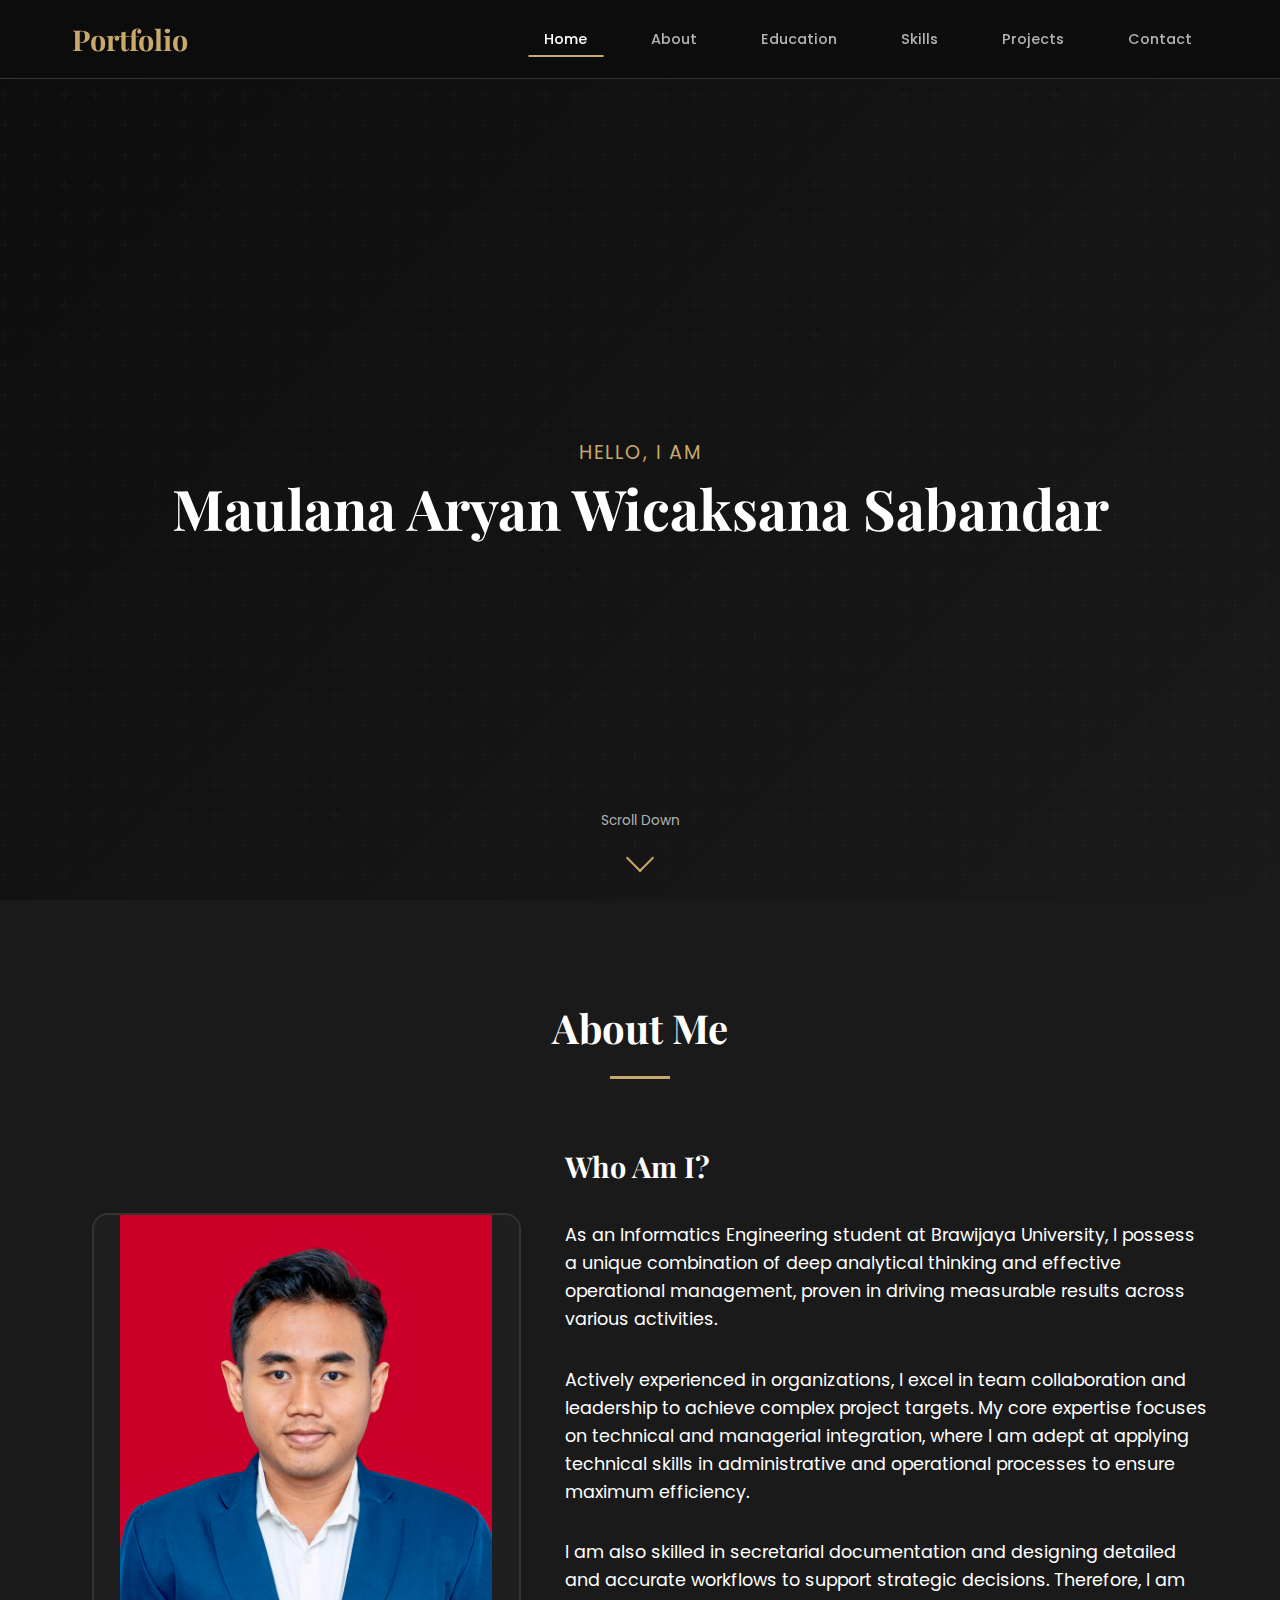
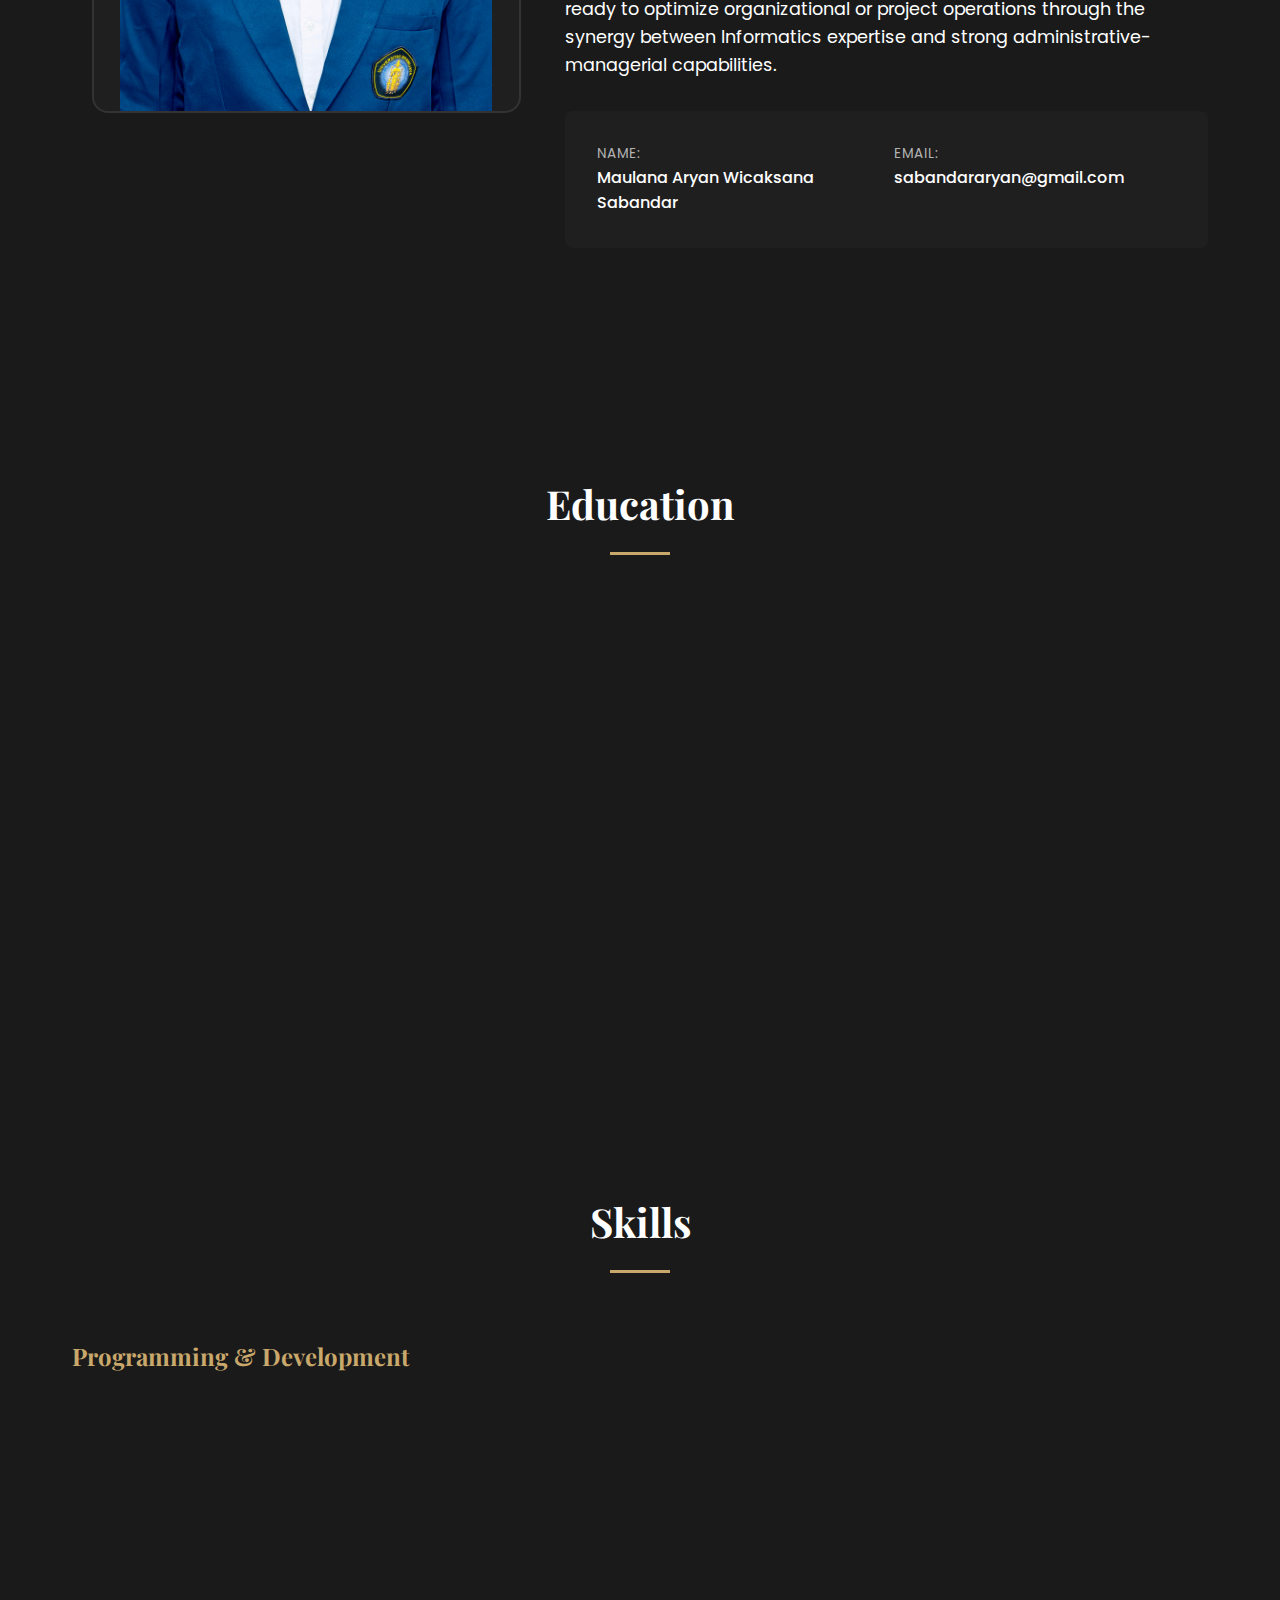
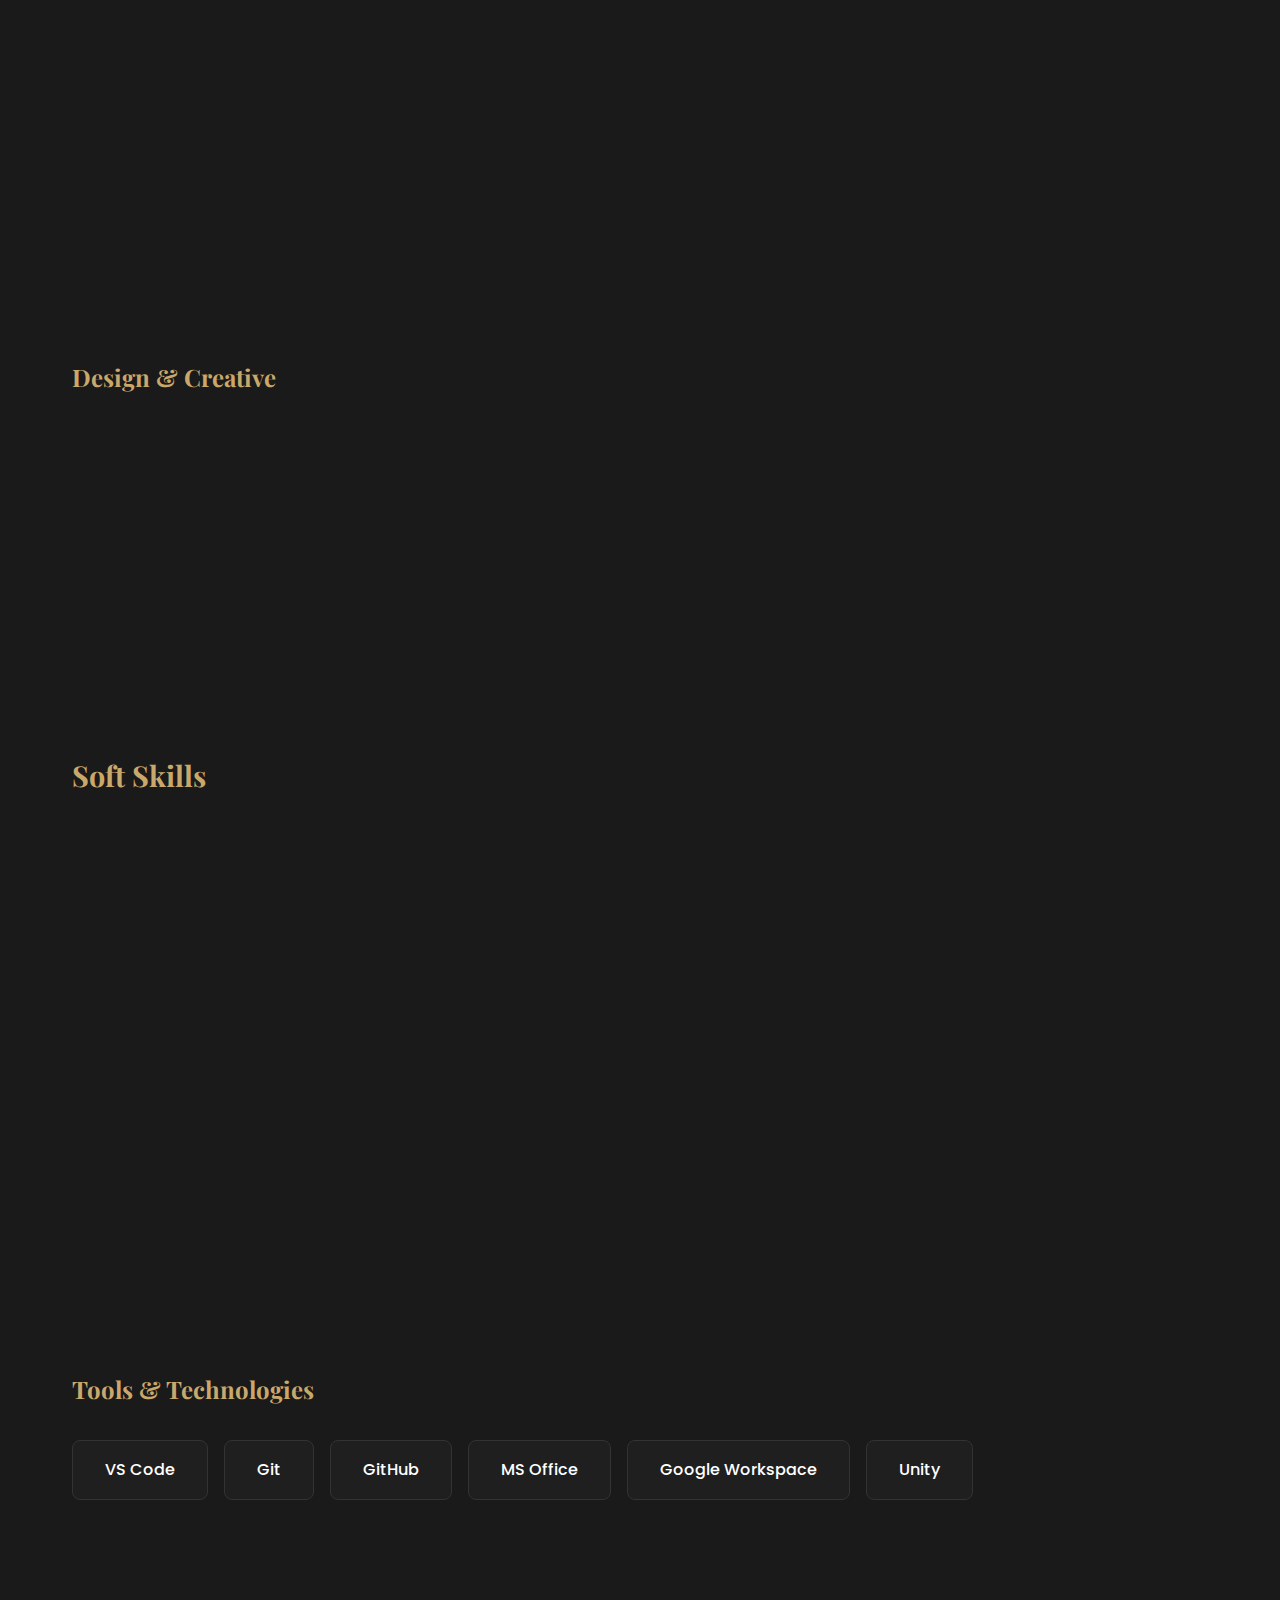
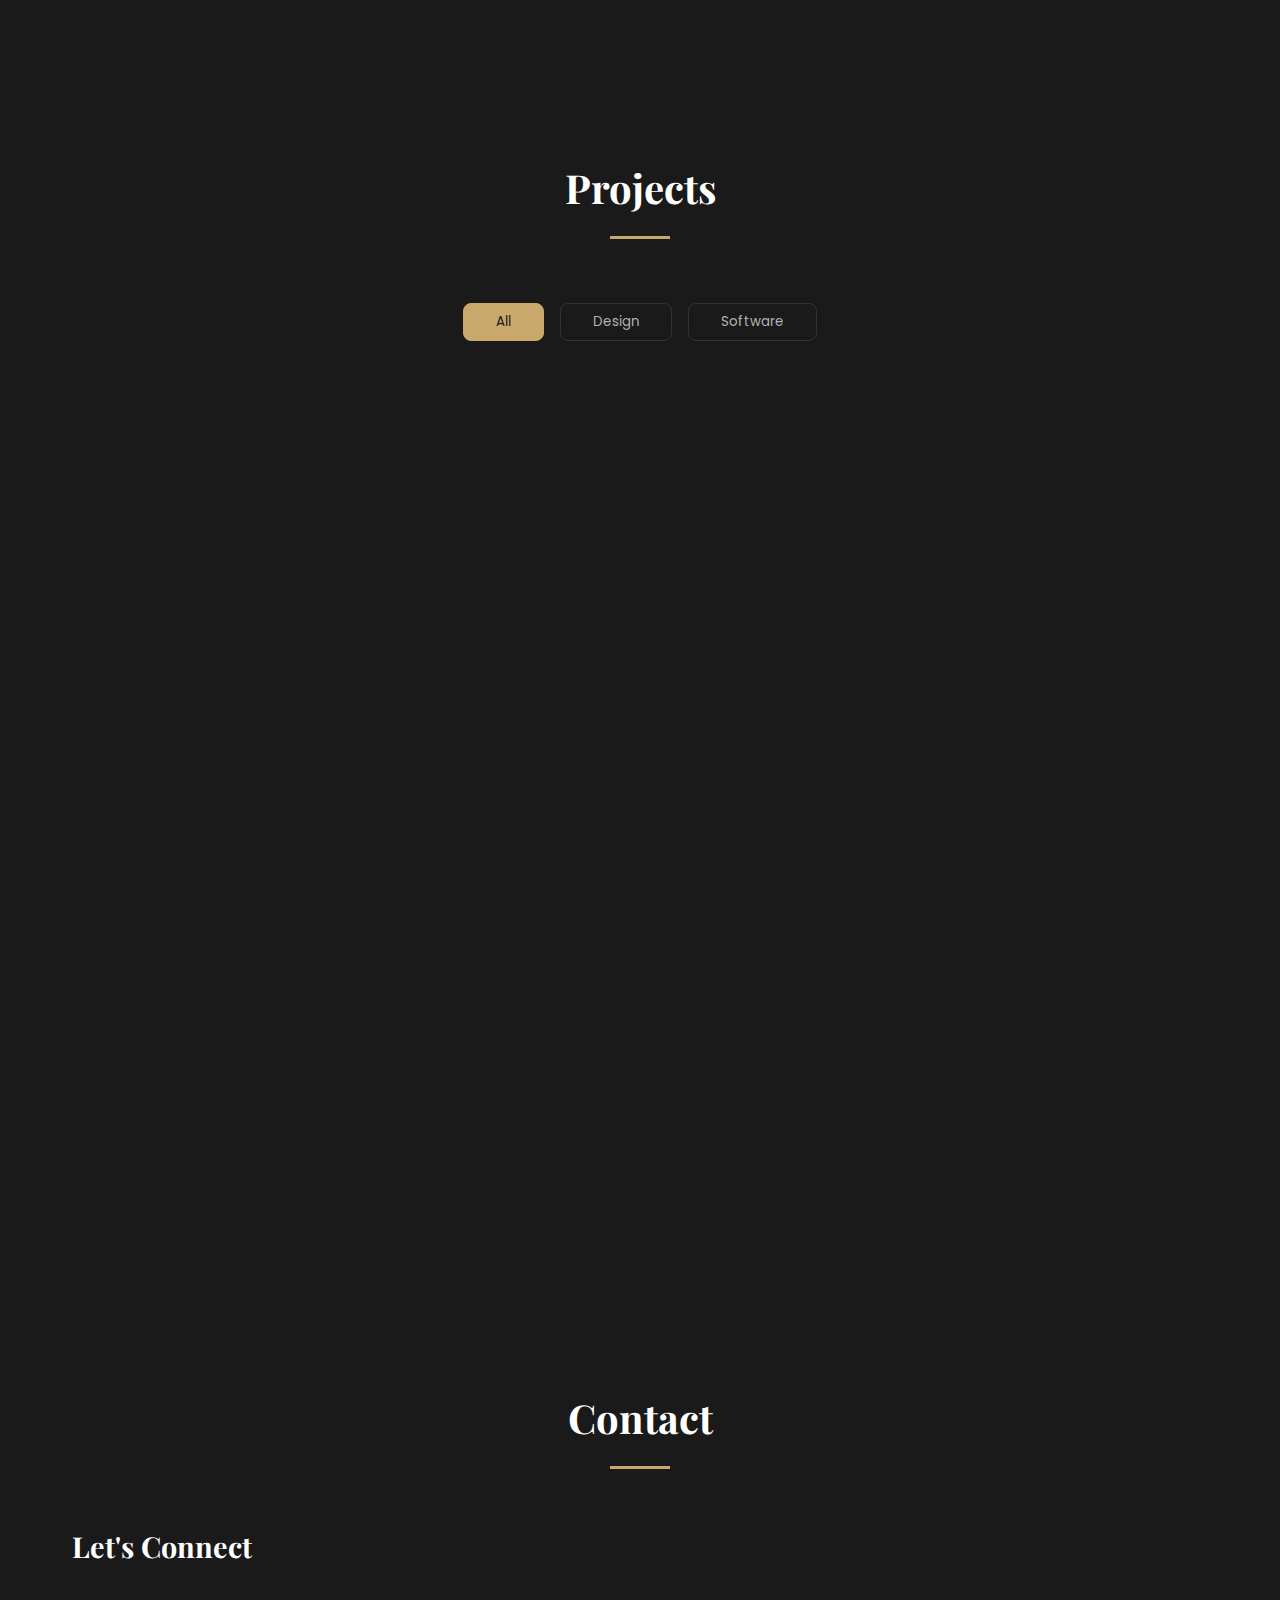
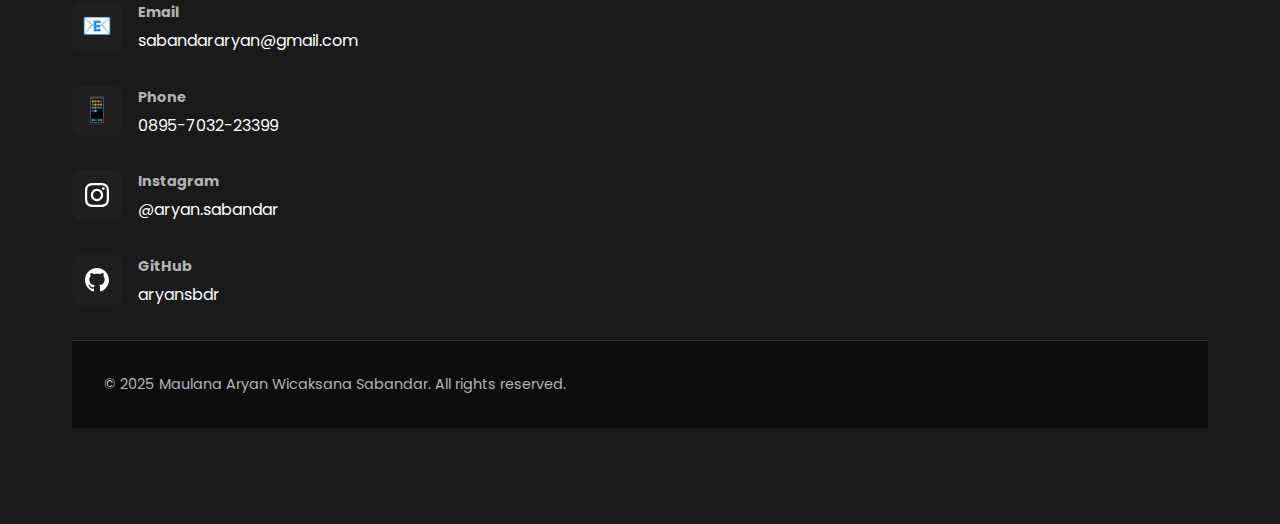
<file: index.html>
<!DOCTYPE html>
<html lang="en">
<head>
    <meta charset="UTF-8">
    <meta name="viewport" content="width=device-width, initial-scale=1.0">
    <title>Maulana Aryan Wicaksana Sabandar - Portfolio</title>
    <link rel="stylesheet" href="css/style.css">
    <link href="https://fonts.googleapis.com/css2?family=Playfair+Display:wght@400;600;700&family=Poppins:wght@300;400;500;600&display=swap" rel="stylesheet">
</head>
<body>
    <!-- Navigation -->
    <nav class="navbar">
        <div class="nav-container">
            <a href="#home" class="logo">Portfolio</a>
            <button class="nav-toggle" aria-label="toggle navigation">
                <span class="hamburger"></span>
            </button>
            <ul class="nav-menu">
                <li class="nav-item"><a href="#home" class="nav-link active">Home</a></li>
                <li class="nav-item"><a href="#about" class="nav-link">About</a></li>
                <li class="nav-item"><a href="#education" class="nav-link">Education</a></li>
                <li class="nav-item"><a href="#skills" class="nav-link">Skills</a></li>
                <li class="nav-item"><a href="#projects" class="nav-link">Projects</a></li>
                <li class="nav-item"><a href="#contact" class="nav-link">Contact</a></li>
            </ul>
        </div>
    </nav>

    <!-- Home Section -->
    <section id="home" class="hero">
        <div class="hero-content hero-centered">
            <div class="hero-text center-text">
                <p class="greeting">Hello, I am</p>
                <h1 class="name">Maulana Aryan Wicaksana Sabandar</h1>
            </div>
        </div>
        <div class="scroll-indicator">
            <span>Scroll Down</span>
            <div class="scroll-arrow"></div>
        </div>
    </section>

    <!-- About Section -->
    <section id="about" class="about-section">
        <div class="container">
            <h2 class="section-title">About Me</h2>
            <div class="about-content">
                <div class="about-image">
                    <div class="image-frame">
                        <img src="img/profile.jpg" alt="Maulana Aryan Wicaksana Sabandar" class="profile-photo">
                    </div>
                </div>
                <div class="about-text">
                    <h3>Who Am I?</h3>
                    <p class="intro">As an Informatics Engineering student at Brawijaya University, I possess a unique combination of deep analytical thinking and effective operational management, proven in driving measurable results across various activities. </p>
                    
                    <p class="intro">Actively experienced in organizations, I excel in team collaboration and leadership to achieve complex project targets. My core expertise focuses on technical and managerial integration, where I am adept at applying technical skills in administrative and operational processes to ensure maximum efficiency.</p>
                    
                    <p class="intro">I am also skilled in secretarial documentation and designing detailed and accurate workflows to support strategic decisions. Therefore, I am ready to optimize organizational or project operations through the synergy between Informatics expertise and strong administrative-managerial capabilities.</p>

                    <div class="personal-info">
                        <div class="info-item">
                            <span class="label">Name:</span>
                            <span class="value">Maulana Aryan Wicaksana Sabandar</span>
                        </div>
                        
                        <div class="info-item">
                            <span class="label">Email:</span>
                            <span class="value">sabandararyan@gmail.com</span>

                    </div>
                </div>
            </div>
        </div>
    </section>

    <!-- Education Section -->
    <section id="education" class="education-section">
        <div class="container">
            <h2 class="section-title">Education</h2>
            
            <div class="education-grid">
                <div class="education-card">
                    <div class="education-content">
                        <span class="education-year">2023 - Now</span>
                        <h3>Universitas Brawijaya</h3>
                        <h4>Teknik Informatika</h4>
                        
                    </div>
                </div>

                <div class="education-card">
                    <div class="education-content">
                        <span class="education-year">2020 - 2023</span>
                        <h3>SMAN 5 Semarang</h3>
                        <h4>MIPA</h4>
                        
                    </div>
                </div>
                 <div class="education-card">
                    <div class="education-content">
                        <span class="education-year">2017 - 2020</span>
                        <h3>MTsN Manokwari</h3>
                        <h4>MIPA</h4>
                        
                    </div>
                </div>
                 <div class="education-card">
                    <div class="education-content">
                        <span class="education-year">2011 - 2017</span>
                        <h3>SD Inpres 25 Prafi</h3>
                        
                    </div>
                </div>
            </div>
        </div>
    </section>

    <!-- Skills Section -->
    <section id="skills" class="skills-section">
        <div class="container">
            <h2 class="section-title">Skills</h2>
            
            <div class="skills-category">
                <h3>Programming & Development</h3>
                <div class="skills-grid">
                    <div class="skill-card">
                        <div class="skill-icon">💻</div>
                        <h4>HTML5</h4>
                        <div class="skill-bar">
                            <div class="skill-progress" style="width: 70%;"></div>
                        </div>
                        <span class="skill-level">Intermediate</span>
                    </div>
                    <div class="skill-card">
                        <div class="skill-icon">🎨</div>
                        <h4>CSS3</h4>
                        <div class="skill-bar">
                            <div class="skill-progress" style="width: 70%;"></div>
                        </div>
                        <span class="skill-level">Intermediate</span>
                    </div>
                    <div class="skill-card">
                        <div class="skill-icon">⚡</div>
                        <h4>JavaScript</h4>
                        <div class="skill-bar">
                            <div class="skill-progress" style="width: 70%;"></div>
                        </div>
                        <span class="skill-level">Intermediate</span>
                    </div>
                    <div class="skill-card">
                        <div class="skill-icon">🐍</div>
                        <h4>Python</h4>
                        <div class="skill-bar">
                            <div class="skill-progress" style="width: 70%;"></div>
                        </div>
                        <span class="skill-level">Intermediate</span>
                    </div>
                    <div class="skill-card">
                        <div class="skill-icon">📱</div>
                        <h4>Kotlin</h4>
                        <div class="skill-bar">
                            <div class="skill-progress" style="width: 70%;"></div>
                        </div>
                        <span class="skill-level">Intermediate</span>
                    </div>
                    <div class="skill-card">
                        <div class="skill-icon">☕</div>
                        <h4>Java</h4>
                        <div class="skill-bar">
                            <div class="skill-progress" style="width: 70%;"></div>
                        </div>
                        <span class="skill-level">Intermediate</span>
                    </div>
                </div>
            </div>

            <div class="skills-category">
                <h3>Design & Creative</h3>
                <div class="skills-grid">
                    <div class="skill-card">
                        <div class="skill-icon">🎬</div>
                        <h4>Figma</h4>
                        <div class="skill-bar">
                            <div class="skill-progress" style="width: 70%;"></div>
                        </div>
                        <span class="skill-level">Intermediate</span>
                    </div>
                    <div class="skill-card">
                        <div class="skill-icon">📐</div>
                        <h4>Canva</h4>
                        <div class="skill-bar">
                            <div class="skill-progress" style="width: 70%;"></div>
                        </div>
                        <span class="skill-level">Intermediate</span>
                    </div>
                </div>
            </div>

            <!-- Soft Skills -->
            <div class="soft-skills-wrapper">
                <h3 class="subsection-title">Soft Skills</h3>
                <div class="soft-skills-grid">
                    <div class="soft-skill-card">
                        <div class="soft-skill-icon">🗣️</div>
                        <h4>Communication</h4>
                        <p>Effective verbal and written communication</p>
                    </div>
                    <div class="soft-skill-card">
                        <div class="soft-skill-icon">👥</div>
                        <h4>Teamwork</h4>
                        <p>Collaborative approach to achieving goals</p>
                    </div>
                    <div class="soft-skill-card">
                        <div class="soft-skill-icon">🧩</div>
                        <h4>Problem Solving</h4>
                        <p>Analytical thinking and creative solutions</p>
                    </div>
                    <div class="soft-skill-card">
                        <div class="soft-skill-icon">⏰</div>
                        <h4>Time Management</h4>
                        <p>Efficient prioritization and deadlines</p>
                    </div>
                    <div class="soft-skill-card">
                        <div class="soft-skill-icon">🔄</div>
                        <h4>Adaptability</h4>
                        <p>Quick adjustment to new situations</p>
                    </div>
                    <div class="soft-skill-card">
                        <div class="soft-skill-icon">🎯</div>
                        <h4>Leadership</h4>
                        <p>Guiding teams and taking initiative</p>
                    </div>
                </div>
            </div>

            <!-- Tools -->
            <div class="skills-category tools-category">
                <h3>Tools & Technologies</h3>
                <div class="tools-grid">
                    <div class="tool-item"><span>VS Code</span></div>
                    <div class="tool-item"><span>Git</span></div>
                    <div class="tool-item"><span>GitHub</span></div>
                    <div class="tool-item"><span>MS Office</span></div>
                    <div class="tool-item"><span>Google Workspace</span></div>
                    <div class="tool-item"><span>Unity</span></div>
                </div>
            </div>
        </div>
    </section>

    <!-- Projects Section -->
    <section id="projects" class="projects-section">
        <div class="container">
            <h2 class="section-title">Projects</h2>
            
            <!-- Filter Buttons -->
            <div class="filter-buttons">
                <button class="filter-btn active" data-filter="all">All</button>
                <button class="filter-btn" data-filter="design">Design</button>
                <button class="filter-btn" data-filter="software">Software</button>
            </div>
            
            <div class="project-grid">
                <a href="projects/ifs.html" class="project-card" data-category="design">
                    <div class="project-content">
                        <span class="project-category">Design UI/UX</span>
                        <h3>IFS (Indonesia Fresh Supply)</h3>
                        <p>Marketplace untuk bahan baku mentah makanan</p>
                    </div>
                </a>
                <a href="projects/literasa.html" class="project-card" data-category="design">
                    <div class="project-content">
                        <span class="project-category">Design UI/UX</span>
                        <h3>Literasa</h3>
                        <p>Web untuk mengatur administrasi dan informasi perpus FILKOM UB</p>
                    </div>
                </a>
                <a href="projects/filkom-care.html" class="project-card" data-category="software">
                    <div class="project-content">
                        <span class="project-category">Software</span>
                        <h3>FILKOM Care</h3>
                        <p>Aplikasi untuk pengaduan fasilitas FILKOM UB</p>
                    </div>
                </a>
                <a href="projects/filkom-play.html" class="project-card" data-category="software">
                    <div class="project-content">
                        <span class="project-category">Software</span>
                        <h3>FILKOM Play</h3>
                        <p>Web untuk informasi dan administrasi Game Corner FILKOM UB</p>
                    </div>
                </a>
                <a href="projects/disky-way.html" class="project-card" data-category="software">
                    <div class="project-content">
                        <span class="project-category">Software (Game)</span>
                        <h3>Disky Way</h3>
                        <p>Game Rhythm</p>
                    </div>
                </a>
                <a href="projects/si-toga.html" class="project-card" data-category="design">
                    <div class="project-content">
                        <span class="project-category">Design</span>
                        <h3>Katalog SI TOGA</h3>
                        <p>Katalog untuk produk Desa Kotes Kabupaten Blitar SI TOGA</p>
                    </div>
                </a>
            </div>
        </div>
    </section>

    <!-- Contact Section -->
    <section id="contact" class="contact-section">
        <div class="container">
            <h2 class="section-title">Contact</h2>
            
            <div class="contact-wrapper">
                <!-- Contact Info -->
                <div class="contact-info">
                    <h3>Let's Connect</h3>
                    
                    <div class="contact-details">
                        <div class="contact-item">
                            <div class="contact-icon">📧</div>
                            <div class="contact-text">
                                <h4>Email</h4>
                                <span>sabandararyan@gmail.com</span>
                            </div>
                        </div>
                        <div class="contact-item">
                            <div class="contact-icon">📱</div>
                            <div class="contact-text">
                                <h4>Phone</h4>
                                <span>0895-7032-23399</span>
                            </div>
                        </div>
                        <div class="contact-item">
                            <div class="contact-icon">
                                <svg xmlns="http://www.w3.org/2000/svg" width="24" height="24" viewBox="0 0 24 24" fill="currentColor"><path d="M12 2.163c3.204 0 3.584.012 4.85.07 3.252.148 4.771 1.691 4.919 4.919.058 1.265.069 1.645.069 4.849 0 3.205-.012 3.584-.069 4.849-.149 3.225-1.664 4.771-4.919 4.919-1.266.058-1.644.07-4.85.07-3.204 0-3.584-.012-4.849-.07-3.26-.149-4.771-1.699-4.919-4.92-.058-1.265-.07-1.644-.07-4.849 0-3.204.013-3.583.07-4.849.149-3.227 1.664-4.771 4.919-4.919 1.266-.057 1.645-.069 4.849-.069zm0-2.163c-3.259 0-3.667.014-4.947.072-4.358.2-6.78 2.618-6.98 6.98-.059 1.281-.073 1.689-.073 4.948 0 3.259.014 3.668.072 4.948.2 4.358 2.618 6.78 6.98 6.98 1.281.058 1.689.072 4.948.072 3.259 0 3.668-.014 4.948-.072 4.354-.2 6.782-2.618 6.979-6.98.059-1.28.073-1.689.073-4.948 0-3.259-.014-3.667-.072-4.947-.196-4.354-2.617-6.78-6.979-6.98-1.281-.059-1.69-.073-4.949-.073zm0 5.838c-3.403 0-6.162 2.759-6.162 6.162s2.759 6.163 6.162 6.163 6.162-2.759 6.162-6.163c0-3.403-2.759-6.162-6.162-6.162zm0 10.162c-2.209 0-4-1.79-4-4 0-2.209 1.791-4 4-4s4 1.791 4 4c0 2.21-1.791 4-4 4zm6.406-11.845c-.796 0-1.441.645-1.441 1.44s.645 1.44 1.441 1.44c.795 0 1.439-.645 1.439-1.44s-.644-1.44-1.439-1.44z"/></svg>
                            </div>
                            <div class="contact-text">
                                <h4>Instagram</h4>
                                <span>@aryan.sabandar</span>
                            </div>
                        </div>
                        <div class="contact-item">
                            <div class="contact-icon">
                                <svg xmlns="http://www.w3.org/2000/svg" width="24" height="24" viewBox="0 0 24 24" fill="currentColor"><path d="M12 0c-6.626 0-12 5.373-12 12 0 5.302 3.438 9.8 8.207 11.387.599.111.793-.261.793-.577v-2.234c-3.338.726-4.033-1.416-4.033-1.416-.546-1.387-1.333-1.756-1.333-1.756-1.089-.745.083-.729.083-.729 1.205.084 1.839 1.237 1.839 1.237 1.07 1.834 2.807 1.304 3.492.997.107-.775.418-1.305.762-1.604-2.665-.305-5.467-1.334-5.467-5.931 0-1.311.469-2.381 1.236-3.221-.124-.303-.535-1.524.117-3.176 0 0 1.008-.322 3.301 1.23.957-.266 1.983-.399 3.003-.404 1.02.005 2.047.138 3.006.404 2.291-1.552 3.297-1.23 3.297-1.23.653 1.653.242 2.874.118 3.176.77.84 1.235 1.911 1.235 3.221 0 4.609-2.807 5.624-5.479 5.921.43.372.823 1.102.823 2.222v3.293c0 .319.192.694.801.576 4.765-1.589 8.199-6.086 8.199-11.386 0-6.627-5.373-12-12-12z"/></svg>
                            </div>
                            <div class="contact-text">
                                <h4>GitHub</h4>
                                <span>aryansbdr</span>
                            </div>
                        </div>
                        </div>
                    </div>

                
                </div>

               

    <!-- Footer -->
    <footer class="footer">
        <div class="container">
            <div class="footer-content">
                <p>&copy; 2025 Maulana Aryan Wicaksana Sabandar. All rights reserved.</p>
        
            </div>
        </div>
    </footer>

    <script src="js/main.js"></script>
</body>
</html>
</file>
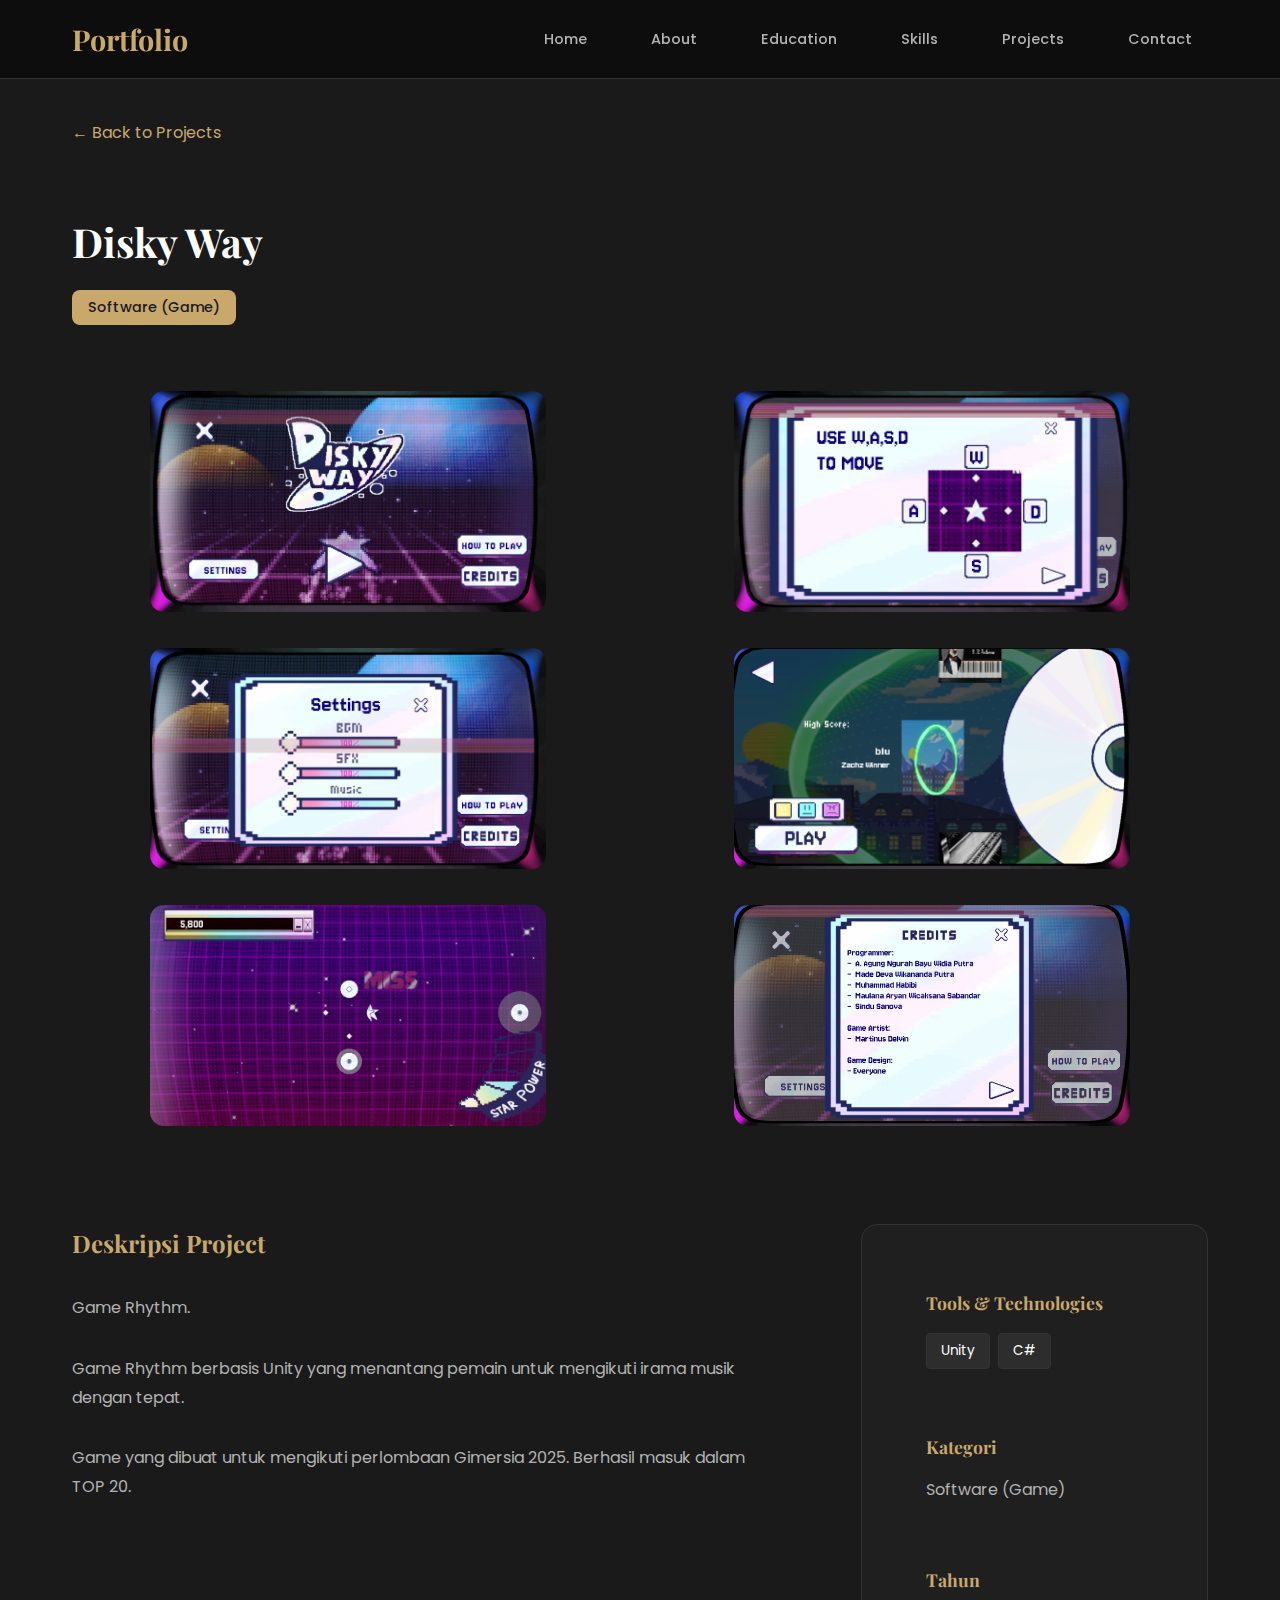
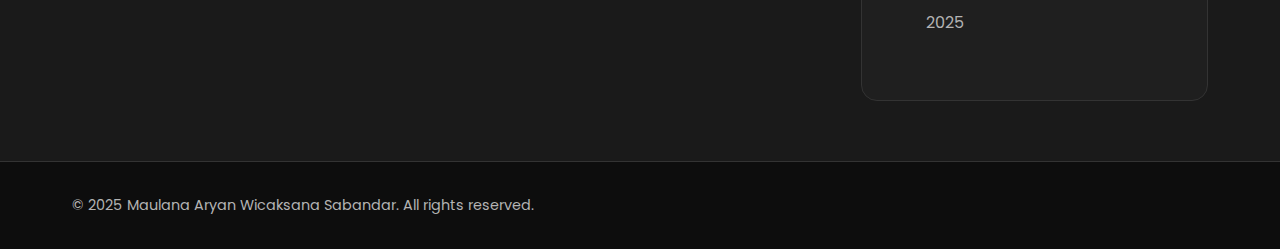
<file: projects/disky-way.html>
<!DOCTYPE html>
<html lang="en">
<head>
    <meta charset="UTF-8">
    <meta name="viewport" content="width=device-width, initial-scale=1.0">
    <title>Disky Way - Project Detail</title>
    <link rel="stylesheet" href="../css/style.css">
    <link rel="stylesheet" href="../css/project-detail.css">
    <link href="https://fonts.googleapis.com/css2?family=Playfair+Display:wght@400;600;700&family=Poppins:wght@300;400;500;600&display=swap" rel="stylesheet">
</head>
<body>
    <!-- Navigation -->
    <nav class="navbar">
        <div class="nav-container">
            <a href="../index.html" class="logo">Portfolio</a>
            <ul class="nav-menu">
                <li class="nav-item"><a href="../index.html" class="nav-link">Home</a></li>
                <li class="nav-item"><a href="../index.html#about" class="nav-link">About</a></li>
                <li class="nav-item"><a href="../index.html#education" class="nav-link">Education</a></li>
                <li class="nav-item"><a href="../index.html#skills" class="nav-link">Skills</a></li>
                <li class="nav-item"><a href="../index.html#projects" class="nav-link">Projects</a></li>
                <li class="nav-item"><a href="../index.html#contact" class="nav-link">Contact</a></li>
            </ul>
        </div>
    </nav>

    <!-- Project Detail Section -->
    <section class="project-detail-section">
        <div class="container">
            <!-- Back Button -->
            <a href="../index.html#projects" class="back-btn">← Back to Projects</a>
            
            <!-- Project Header -->
            <div class="project-header">
                <h1 class="project-title">Disky Way</h1>
                <span class="project-category-badge">Software (Game)</span>
            </div>

            <!-- Project Gallery -->
            <div class="project-gallery">
                <div class="gallery-thumbnails landscape-thumbs">
                    <img src="../img/projects/disky-way-1.png" alt="Disky Way Screenshot 1" class="thumbnail landscape-thumb">
                    <img src="../img/projects/disky-way-2.png" alt="Disky Way Screenshot 2" class="thumbnail landscape-thumb">
                    <img src="../img/projects/disky-way-3.png" alt="Disky Way Screenshot 3" class="thumbnail landscape-thumb">
                    <img src="../img/projects/disky-way-4.png" alt="Disky Way Screenshot 4" class="thumbnail landscape-thumb">
                    <img src="../img/projects/disky-way-5.png" alt="Disky Way Screenshot 5" class="thumbnail landscape-thumb">
                    <img src="../img/projects/disky-way-6.png" alt="Disky Way Screenshot 6" class="thumbnail landscape-thumb">
                </div>
            </div>

            <!-- Project Info -->
            <div class="project-info">
                <div class="project-description">
                    <h2>Deskripsi Project</h2>
                    <p>Game Rhythm.</p>
                    <p>Game Rhythm berbasis Unity yang menantang pemain untuk mengikuti irama musik dengan tepat.</p>
                    <p>Game yang dibuat untuk mengikuti perlombaan Gimersia 2025. Berhasil masuk dalam TOP 20.</p>
                </div>

                <div class="project-sidebar">
                    <div class="sidebar-section">
                        <h3>Tools & Technologies</h3>
                        <div class="tools-list">
                            <span class="tool-tag">Unity</span>
                            <span class="tool-tag">C#</span>
                            <!-- Tambahkan tools lainnya -->
                        </div>
                    </div>

                    <div class="sidebar-section">
                        <h3>Kategori</h3>
                        <p>Software (Game)</p>
                    </div>

                    <div class="sidebar-section">
                        <h3>Tahun</h3>
                        <p>2025</p>
                    </div>
                </div>
            </div>
        </div>
    </section>

    <!-- Footer -->
    <footer class="footer">
        <div class="container">
            <div class="footer-content">
                <p>&copy; 2025 Maulana Aryan Wicaksana Sabandar. All rights reserved.</p>
            </div>
        </div>
    </footer>
</body>
</html>
</file>
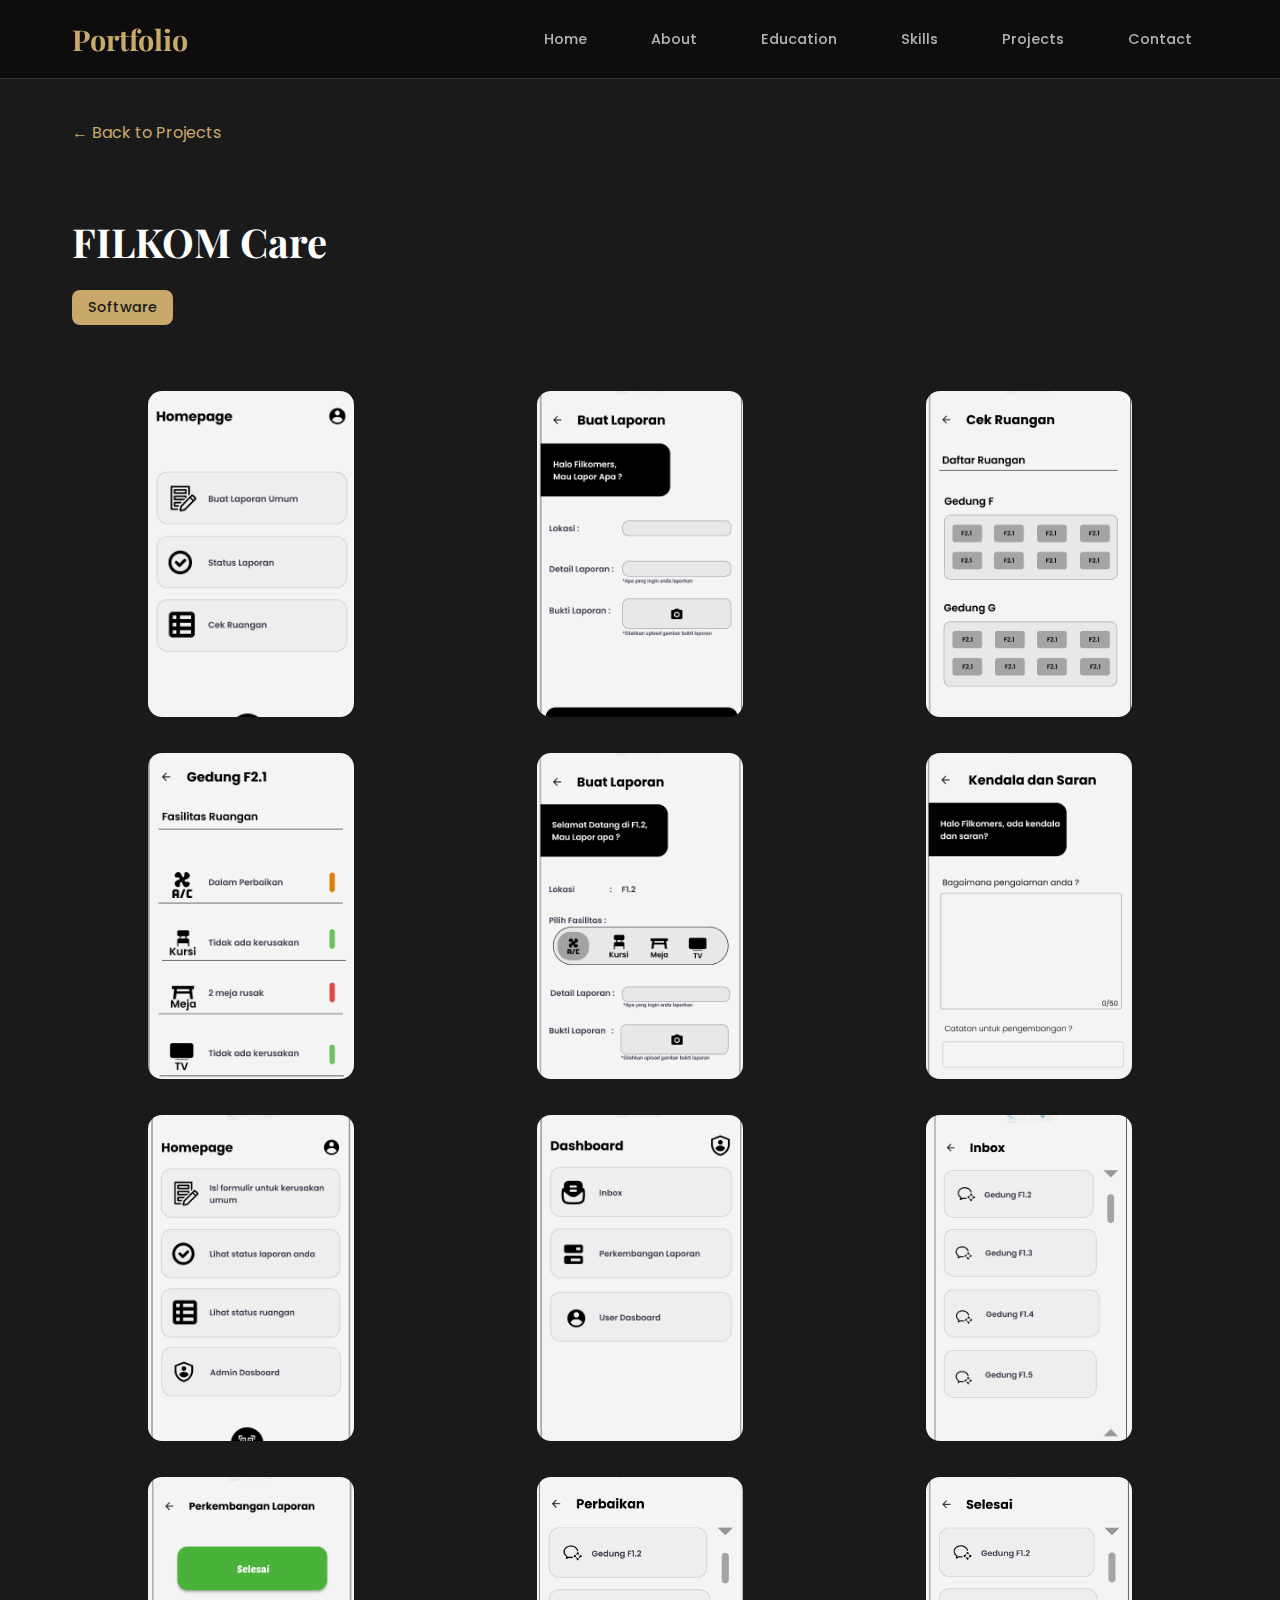
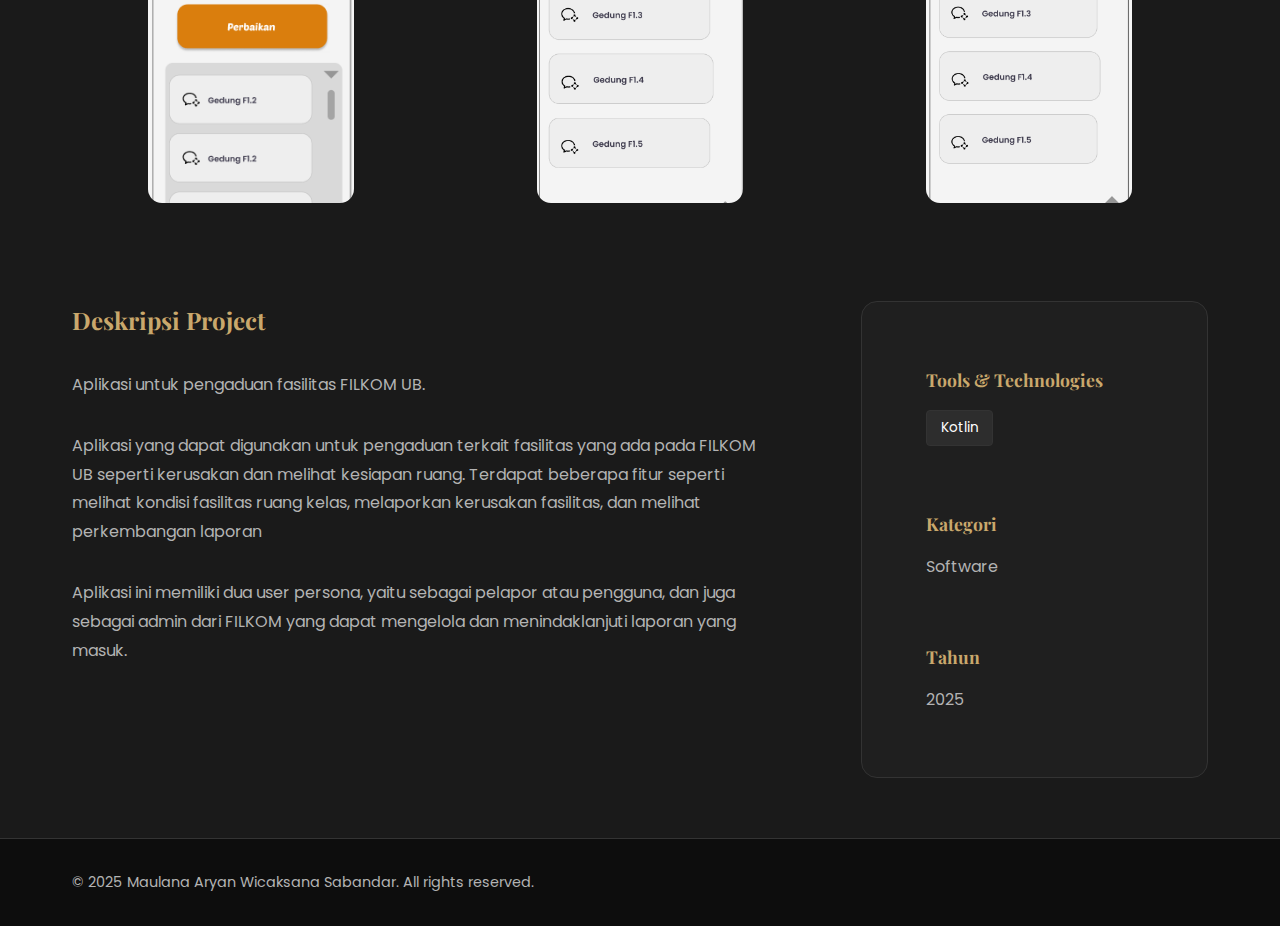
<file: projects/filkom-care.html>
<!DOCTYPE html>
<html lang="en">
<head>
    <meta charset="UTF-8">
    <meta name="viewport" content="width=device-width, initial-scale=1.0">
    <title>FILKOM Care - Project Detail</title>
    <link rel="stylesheet" href="../css/style.css">
    <link rel="stylesheet" href="../css/project-detail.css">
    <link href="https://fonts.googleapis.com/css2?family=Playfair+Display:wght@400;600;700&family=Poppins:wght@300;400;500;600&display=swap" rel="stylesheet">
</head>
<body>
    <!-- Navigation -->
    <nav class="navbar">
        <div class="nav-container">
            <a href="../index.html" class="logo">Portfolio</a>
            <ul class="nav-menu">
                <li class="nav-item"><a href="../index.html" class="nav-link">Home</a></li>
                <li class="nav-item"><a href="../index.html#about" class="nav-link">About</a></li>
                <li class="nav-item"><a href="../index.html#education" class="nav-link">Education</a></li>
                <li class="nav-item"><a href="../index.html#skills" class="nav-link">Skills</a></li>
                <li class="nav-item"><a href="../index.html#projects" class="nav-link">Projects</a></li>
                <li class="nav-item"><a href="../index.html#contact" class="nav-link">Contact</a></li>
            </ul>
        </div>
    </nav>

    <!-- Project Detail Section -->
    <section class="project-detail-section">
        <div class="container">
            <!-- Back Button -->
            <a href="../index.html#projects" class="back-btn">← Back to Projects</a>
            
            <!-- Project Header -->
            <div class="project-header">
                <h1 class="project-title">FILKOM Care</h1>
                <span class="project-category-badge">Software</span>
            </div>

            <!-- Project Gallery -->
            <div class="project-gallery">
                <div class="gallery-thumbnails">
                    <img src="../img/projects/filkom-care-1.png" alt="FILKOM Care Screenshot 1" class="thumbnail">
                    <img src="../img/projects/filkom-care-2.png" alt="FILKOM Care Screenshot 2" class="thumbnail">
                    <img src="../img/projects/filkom-care-3.png" alt="FILKOM Care Screenshot 3" class="thumbnail">
                    <img src="../img/projects/filkom-care-4.png" alt="FILKOM Care Screenshot 4" class="thumbnail">
                    <img src="../img/projects/filkom-care-5.png" alt="FILKOM Care Screenshot 5" class="thumbnail">
                    <img src="../img/projects/filkom-care-6.png" alt="FILKOM Care Screenshot 6" class="thumbnail">
                    <img src="../img/projects/filkom-care-7.png" alt="FILKOM Care Screenshot 7" class="thumbnail">
                    <img src="../img/projects/filkom-care-8.png" alt="FILKOM Care Screenshot 8" class="thumbnail">
                    <img src="../img/projects/filkom-care-9.png" alt="FILKOM Care Screenshot 9" class="thumbnail">
                    <img src="../img/projects/filkom-care-10.png" alt="FILKOM Care Screenshot 10" class="thumbnail">
                    <img src="../img/projects/filkom-care-11.png" alt="FILKOM Care Screenshot 11" class="thumbnail">
                    <img src="../img/projects/filkom-care-12.png" alt="FILKOM Care Screenshot 12" class="thumbnail">
                </div>
            </div>

            <!-- Project Info -->
            <div class="project-info">
                <div class="project-description">
                    <h2>Deskripsi Project</h2>
                    <p>Aplikasi untuk pengaduan fasilitas FILKOM UB.</p>
                    <p>Aplikasi yang dapat digunakan untuk pengaduan terkait fasilitas yang ada pada FILKOM UB seperti kerusakan dan melihat kesiapan ruang. Terdapat beberapa fitur seperti melihat kondisi fasilitas ruang kelas, melaporkan kerusakan fasilitas, dan melihat perkembangan laporan</p>
                    <p>Aplikasi ini memiliki dua user persona, yaitu sebagai pelapor atau pengguna, dan juga sebagai admin dari FILKOM yang dapat mengelola dan menindaklanjuti laporan yang masuk.</p>
                </div>

                <div class="project-sidebar">
                    <div class="sidebar-section">
                        <h3>Tools & Technologies</h3>
                        <div class="tools-list">
                            <span class="tool-tag">Kotlin</span>
                            <!-- Tambahkan tools lainnya -->
                        </div>
                    </div>

                    <div class="sidebar-section">
                        <h3>Kategori</h3>
                        <p>Software</p>
                    </div>

                    <div class="sidebar-section">
                        <h3>Tahun</h3>
                        <p>2025</p>
                    </div>
                </div>
            </div>
        </div>
    </section>

    <!-- Footer -->
    <footer class="footer">
        <div class="container">
            <div class="footer-content">
                <p>&copy; 2025 Maulana Aryan Wicaksana Sabandar. All rights reserved.</p>
            </div>
        </div>
    </footer>
</body>
</html>
</file>
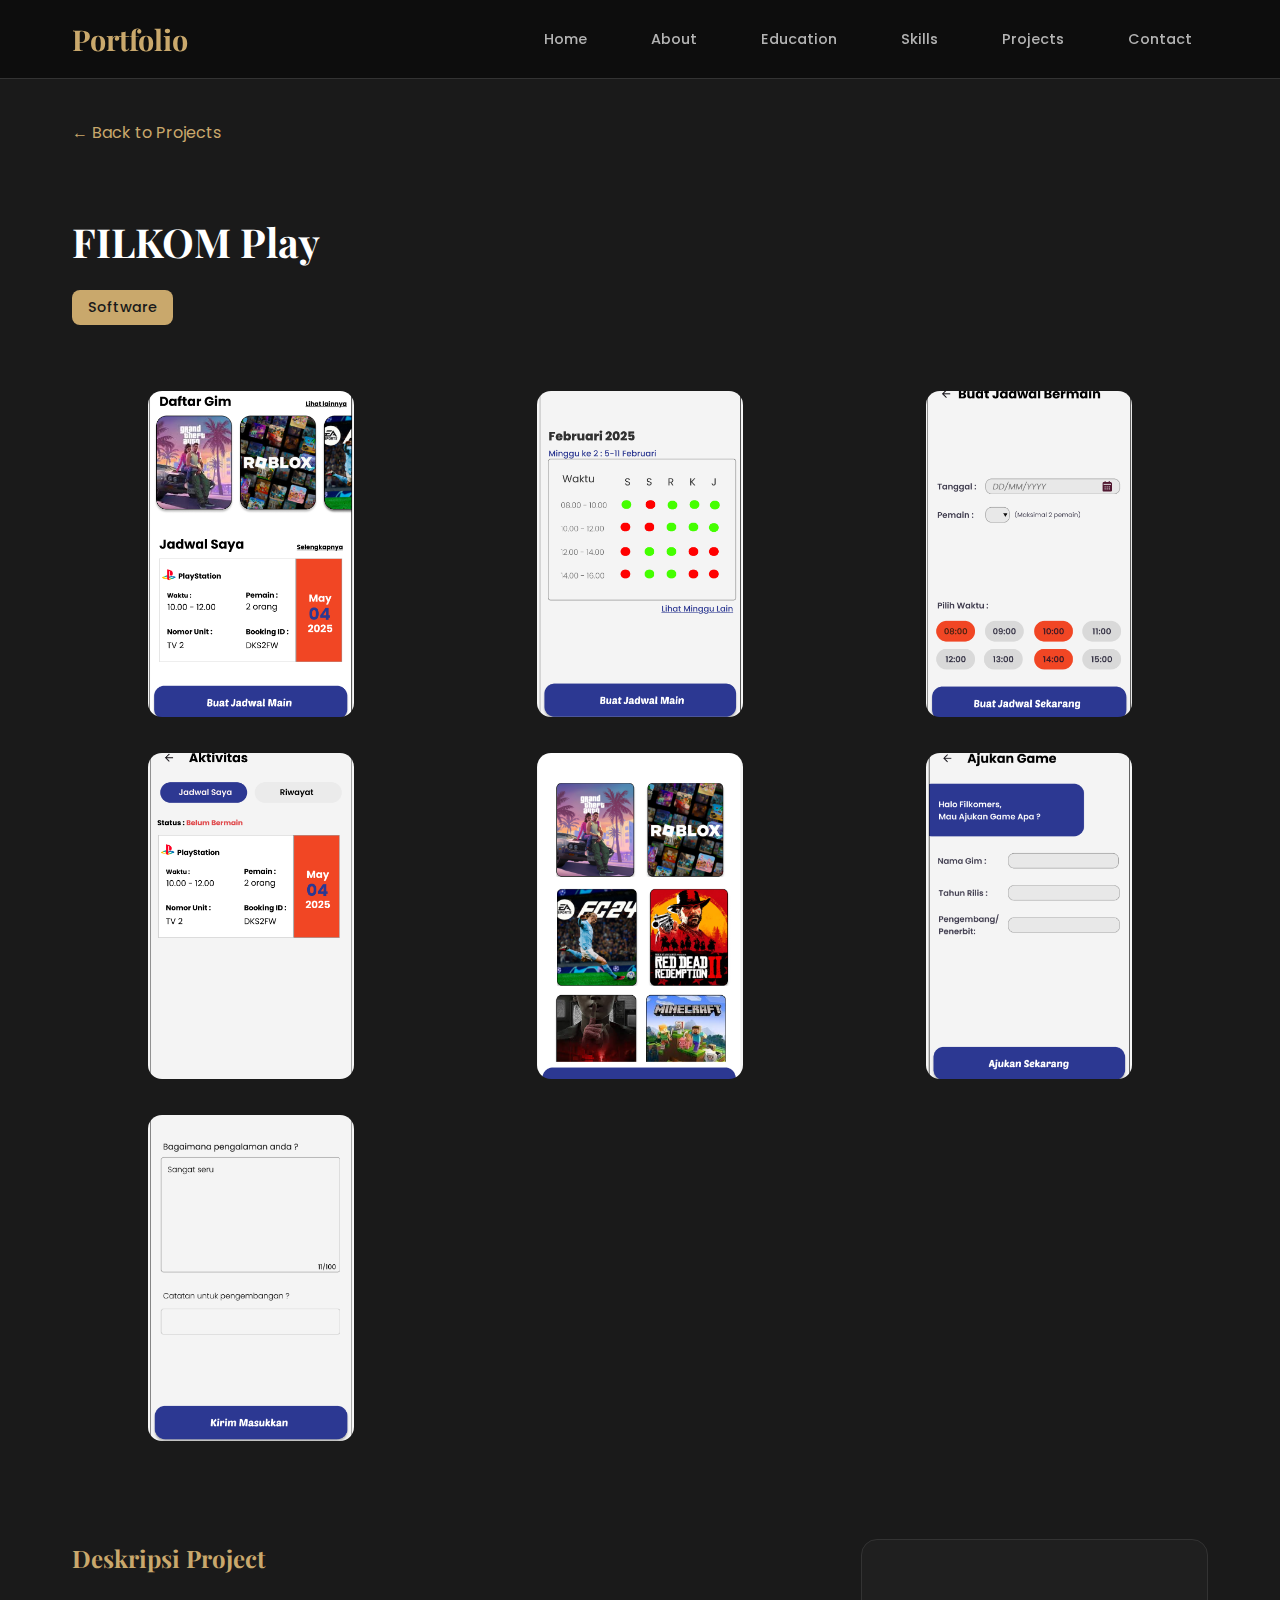
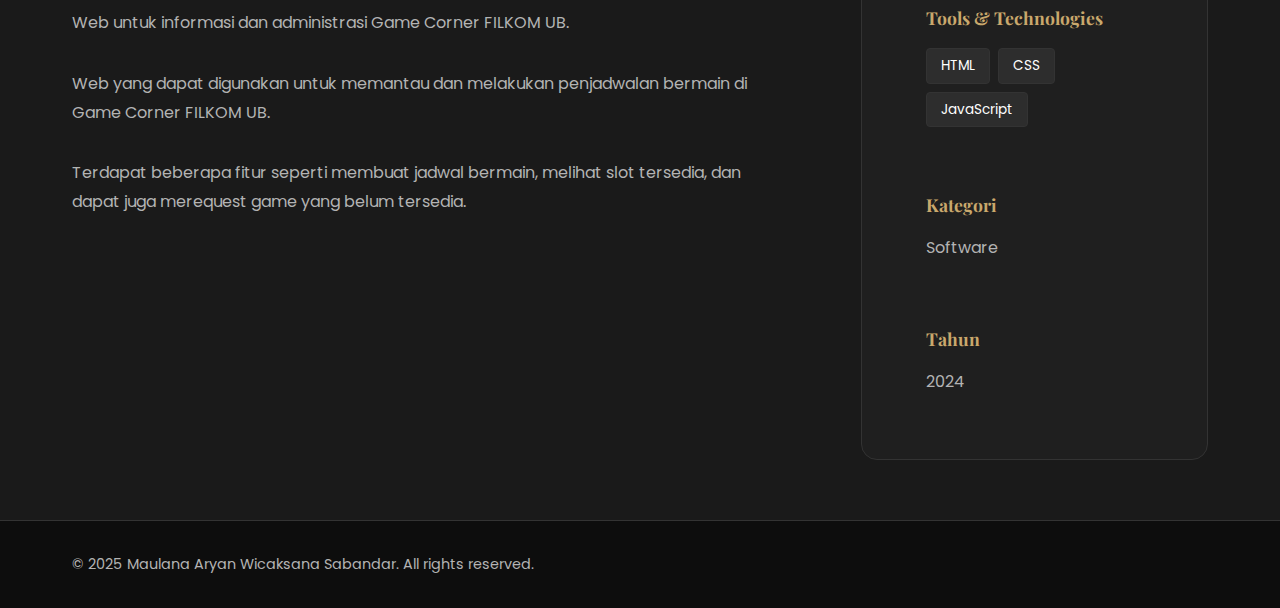
<file: projects/filkom-play.html>
<!DOCTYPE html>
<html lang="en">
<head>
    <meta charset="UTF-8">
    <meta name="viewport" content="width=device-width, initial-scale=1.0">
    <title>FILKOM Play - Project Detail</title>
    <link rel="stylesheet" href="../css/style.css">
    <link rel="stylesheet" href="../css/project-detail.css">
    <link href="https://fonts.googleapis.com/css2?family=Playfair+Display:wght@400;600;700&family=Poppins:wght@300;400;500;600&display=swap" rel="stylesheet">
</head>
<body>
    <!-- Navigation -->
    <nav class="navbar">
        <div class="nav-container">
            <a href="../index.html" class="logo">Portfolio</a>
            <ul class="nav-menu">
                <li class="nav-item"><a href="../index.html" class="nav-link">Home</a></li>
                <li class="nav-item"><a href="../index.html#about" class="nav-link">About</a></li>
                <li class="nav-item"><a href="../index.html#education" class="nav-link">Education</a></li>
                <li class="nav-item"><a href="../index.html#skills" class="nav-link">Skills</a></li>
                <li class="nav-item"><a href="../index.html#projects" class="nav-link">Projects</a></li>
                <li class="nav-item"><a href="../index.html#contact" class="nav-link">Contact</a></li>
            </ul>
        </div>
    </nav>

    <!-- Project Detail Section -->
    <section class="project-detail-section">
        <div class="container">
            <!-- Back Button -->
            <a href="../index.html#projects" class="back-btn">← Back to Projects</a>
            
            <!-- Project Header -->
            <div class="project-header">
                <h1 class="project-title">FILKOM Play</h1>
                <span class="project-category-badge">Software</span>
            </div>

            <!-- Project Gallery -->
            <div class="project-gallery">
                <div class="gallery-thumbnails">
                    <img src="../img/projects/filkom-play-1.png" alt="FILKOM Play Screenshot 1" class="thumbnail">
                    <img src="../img/projects/filkom-play-2.png" alt="FILKOM Play Screenshot 2" class="thumbnail">
                    <img src="../img/projects/filkom-play-3.png" alt="FILKOM Play Screenshot 3" class="thumbnail">
                    <img src="../img/projects/filkom-play-4.png" alt="FILKOM Play Screenshot 4" class="thumbnail">
                    <img src="../img/projects/filkom-play-5.png" alt="FILKOM Play Screenshot 5" class="thumbnail">
                    <img src="../img/projects/filkom-play-6.png" alt="FILKOM Play Screenshot 6" class="thumbnail">
                    <img src="../img/projects/filkom-play-7.png" alt="FILKOM Play Screenshot 7" class="thumbnail">
                </div>
            </div>

            <!-- Project Info -->
            <div class="project-info">
                <div class="project-description">
                    <h2>Deskripsi Project</h2>
                    <p>Web untuk informasi dan administrasi Game Corner FILKOM UB.</p>
                    <p>Web yang dapat digunakan untuk memantau dan melakukan penjadwalan bermain di Game Corner FILKOM UB.</p>
                    <p>Terdapat beberapa fitur seperti membuat jadwal bermain, melihat slot tersedia, dan dapat juga merequest game yang belum tersedia.</p>
                </div>

                <div class="project-sidebar">
                    <div class="sidebar-section">
                        <h3>Tools & Technologies</h3>
                        <div class="tools-list">
                            <span class="tool-tag">HTML</span>
                            <span class="tool-tag">CSS</span>
                            <span class="tool-tag">JavaScript</span>
                            <!-- Tambahkan tools lainnya -->
                        </div>
                    </div>

                    <div class="sidebar-section">
                        <h3>Kategori</h3>
                        <p>Software</p>
                    </div>

                    <div class="sidebar-section">
                        <h3>Tahun</h3>
                        <p>2024</p>
                    </div>
                </div>
            </div>
        </div>
    </section>

    <!-- Footer -->
    <footer class="footer">
        <div class="container">
            <div class="footer-content">
                <p>&copy; 2025 Maulana Aryan Wicaksana Sabandar. All rights reserved.</p>
            </div>
        </div>
    </footer>
</body>
</html>
</file>
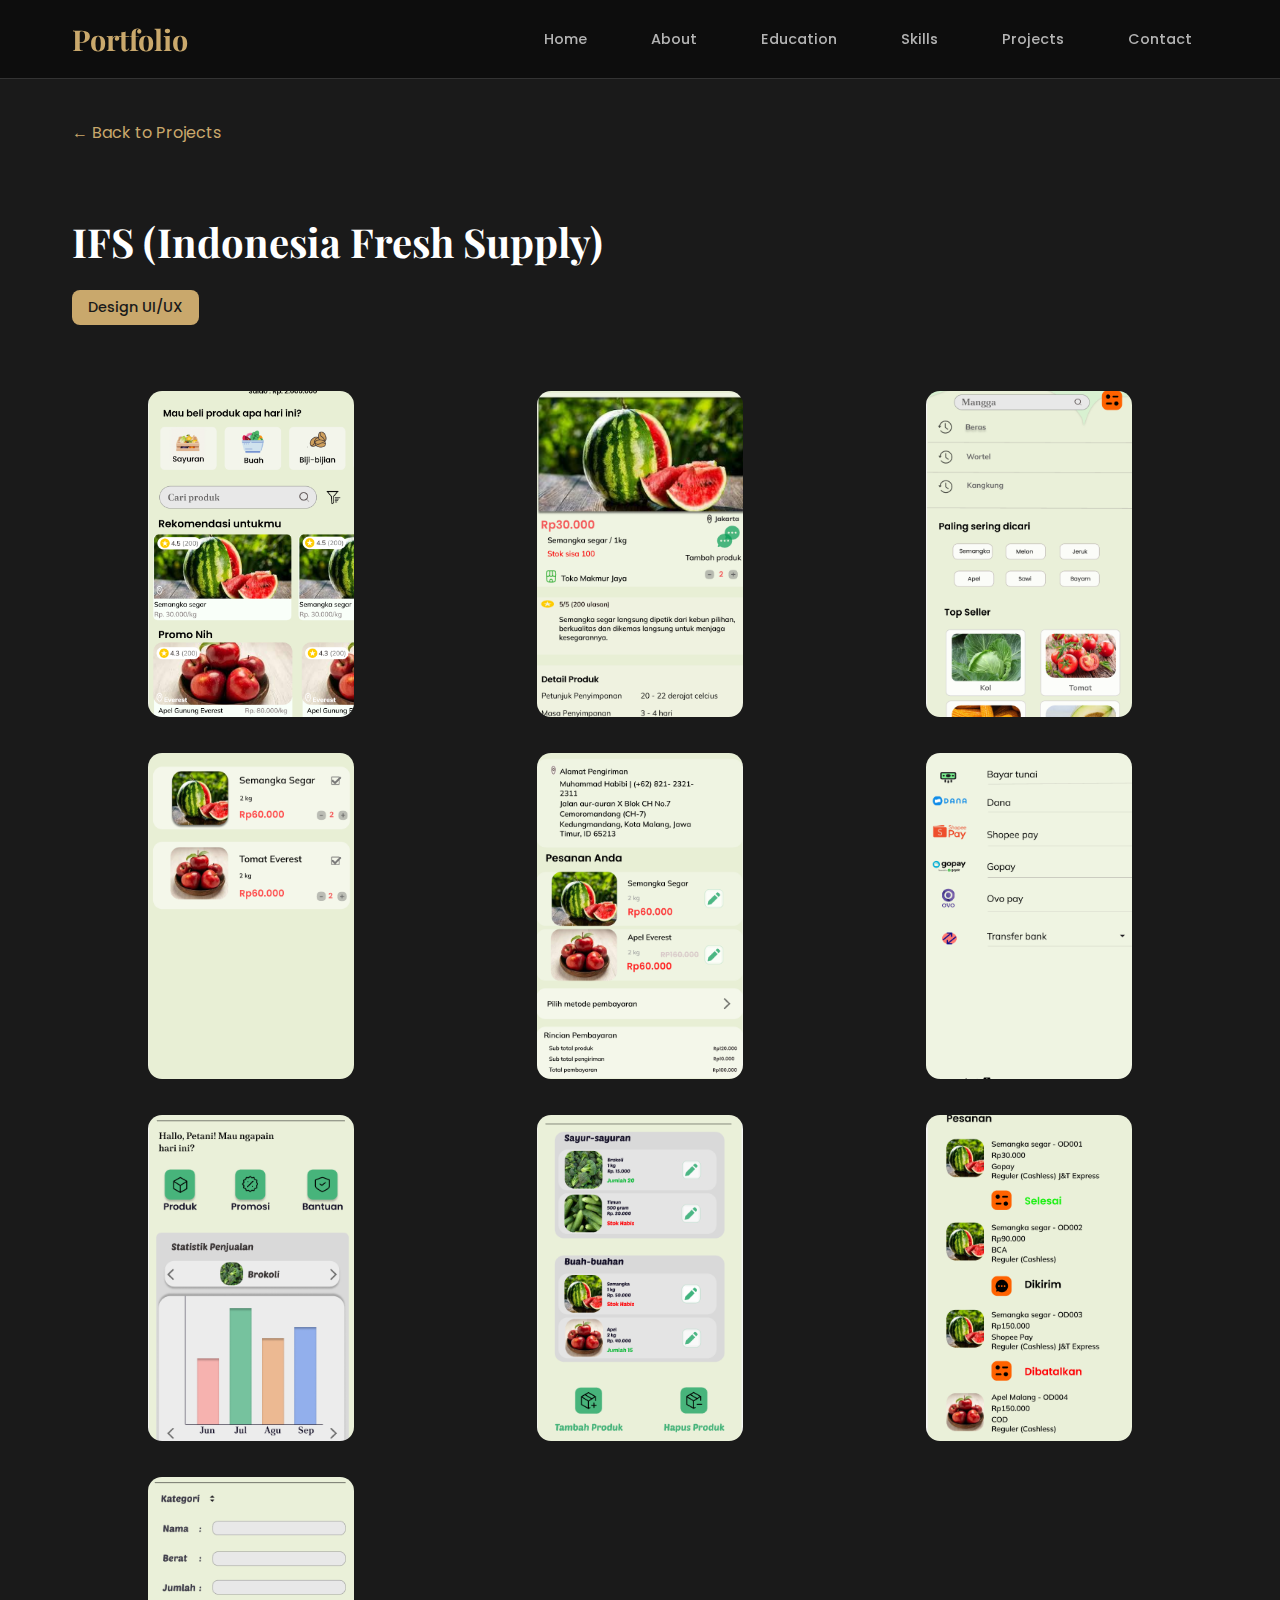
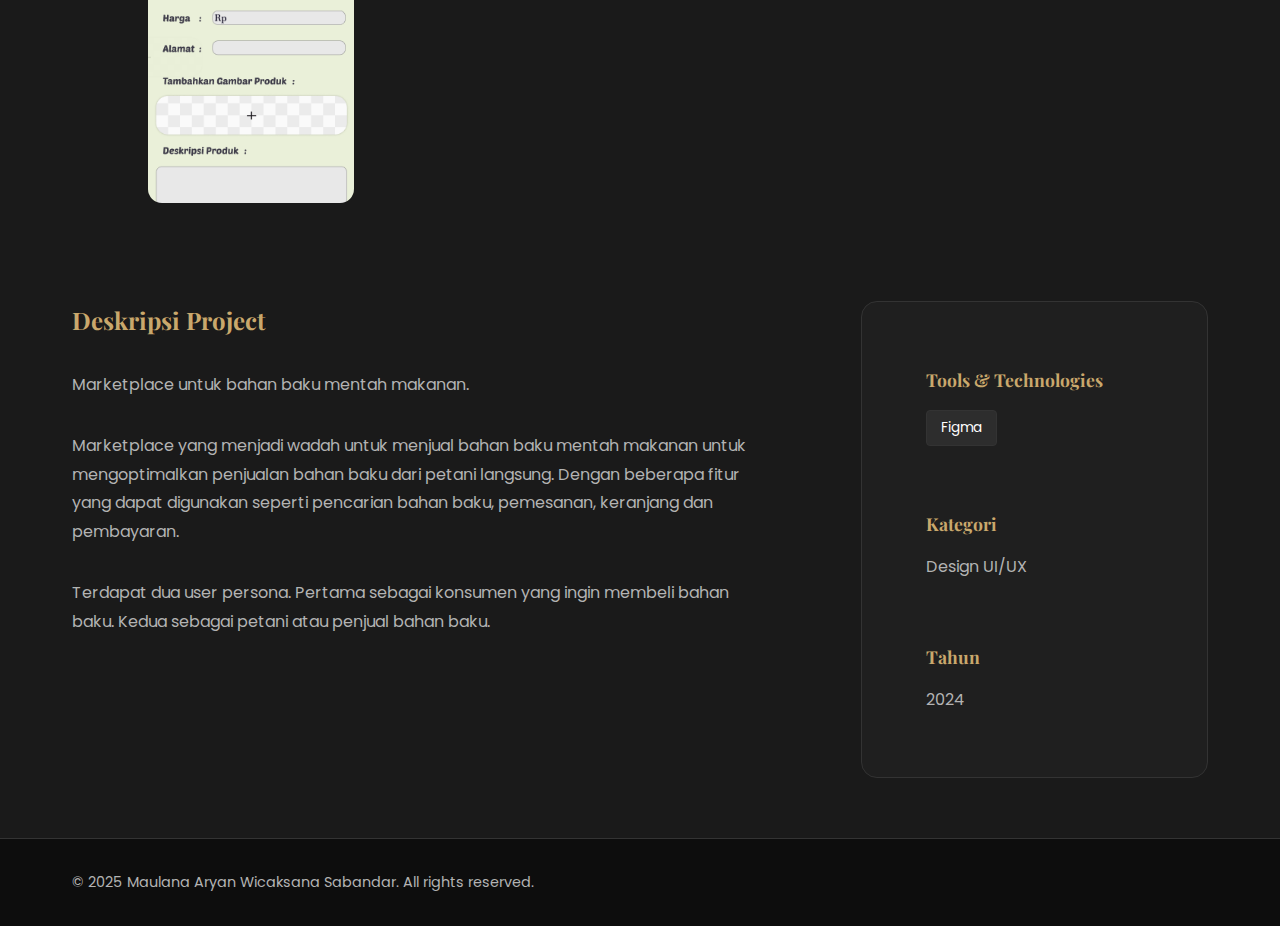
<file: projects/ifs.html>
<!DOCTYPE html>
<html lang="en">
<head>
    <meta charset="UTF-8">
    <meta name="viewport" content="width=device-width, initial-scale=1.0">
    <title>IFS (Indonesia Fresh Supply) - Project Detail</title>
    <link rel="stylesheet" href="../css/style.css">
    <link rel="stylesheet" href="../css/project-detail.css">
    <link href="https://fonts.googleapis.com/css2?family=Playfair+Display:wght@400;600;700&family=Poppins:wght@300;400;500;600&display=swap" rel="stylesheet">
</head>
<body>
    <!-- Navigation -->
    <nav class="navbar">
        <div class="nav-container">
            <a href="../index.html" class="logo">Portfolio</a>
            <ul class="nav-menu">
                <li class="nav-item"><a href="../index.html" class="nav-link">Home</a></li>
                <li class="nav-item"><a href="../index.html#about" class="nav-link">About</a></li>
                <li class="nav-item"><a href="../index.html#education" class="nav-link">Education</a></li>
                <li class="nav-item"><a href="../index.html#skills" class="nav-link">Skills</a></li>
                <li class="nav-item"><a href="../index.html#projects" class="nav-link">Projects</a></li>
                <li class="nav-item"><a href="../index.html#contact" class="nav-link">Contact</a></li>
            </ul>
        </div>
    </nav>

    <!-- Project Detail Section -->
    <section class="project-detail-section">
        <div class="container">
            <!-- Back Button -->
            <a href="../index.html#projects" class="back-btn">← Back to Projects</a>
            
            <!-- Project Header -->
            <div class="project-header">
                <h1 class="project-title">IFS (Indonesia Fresh Supply)</h1>
                <span class="project-category-badge">Design UI/UX</span>
            </div>

            <!-- Project Gallery -->
            <div class="project-gallery">
                <div class="gallery-thumbnails">
                    <img src="../img/projects/ifs-1.jpg" alt="IFS Screenshot 1" class="thumbnail">
                    <img src="../img/projects/ifs-2.jpg" alt="IFS Screenshot 2" class="thumbnail">
                    <img src="../img/projects/ifs-3.jpg" alt="IFS Screenshot 3" class="thumbnail">
                    <img src="../img/projects/ifs-4.jpg" alt="IFS Screenshot 4" class="thumbnail">
                    <img src="../img/projects/ifs-5.jpg" alt="IFS Screenshot 5" class="thumbnail">
                    <img src="../img/projects/ifs-6.jpg" alt="IFS Screenshot 6" class="thumbnail">
                    <img src="../img/projects/ifs-7.jpg" alt="IFS Screenshot 7" class="thumbnail">
                    <img src="../img/projects/ifs-8.jpg" alt="IFS Screenshot 8" class="thumbnail">
                    <img src="../img/projects/ifs-9.jpg" alt="IFS Screenshot 9" class="thumbnail">
                    <img src="../img/projects/ifs-10.jpg" alt="IFS Screenshot 10" class="thumbnail">
                </div>
            </div>

            <!-- Project Info -->
            <div class="project-info">
                <div class="project-description">
                    <h2>Deskripsi Project</h2>
                    <p>Marketplace untuk bahan baku mentah makanan.</p>
                    <p>Marketplace yang menjadi wadah untuk menjual bahan baku mentah makanan untuk mengoptimalkan penjualan bahan baku dari petani langsung. Dengan beberapa fitur yang dapat digunakan seperti pencarian bahan baku, pemesanan, keranjang dan pembayaran.</p>
                    <p>Terdapat dua user persona. Pertama sebagai konsumen yang ingin membeli bahan baku. Kedua sebagai petani atau penjual bahan baku.</p>
                </div>

                <div class="project-sidebar">
                    <div class="sidebar-section">
                        <h3>Tools & Technologies</h3>
                        <div class="tools-list">
                            <span class="tool-tag">Figma</span>
                            <!-- Tambahkan tools lainnya -->
                        </div>
                    </div>

                    <div class="sidebar-section">
                        <h3>Kategori</h3>
                        <p>Design UI/UX</p>
                    </div>

                    <div class="sidebar-section">
                        <h3>Tahun</h3>
                        <p>2024</p>
                    </div>
                </div>
            </div>
        </div>
    </section>

    <!-- Footer -->
    <footer class="footer">
        <div class="container">
            <div class="footer-content">
                <p>&copy; 2025 Maulana Aryan Wicaksana Sabandar. All rights reserved.</p>
            </div>
        </div>
    </footer>
</body>
</html>
</file>
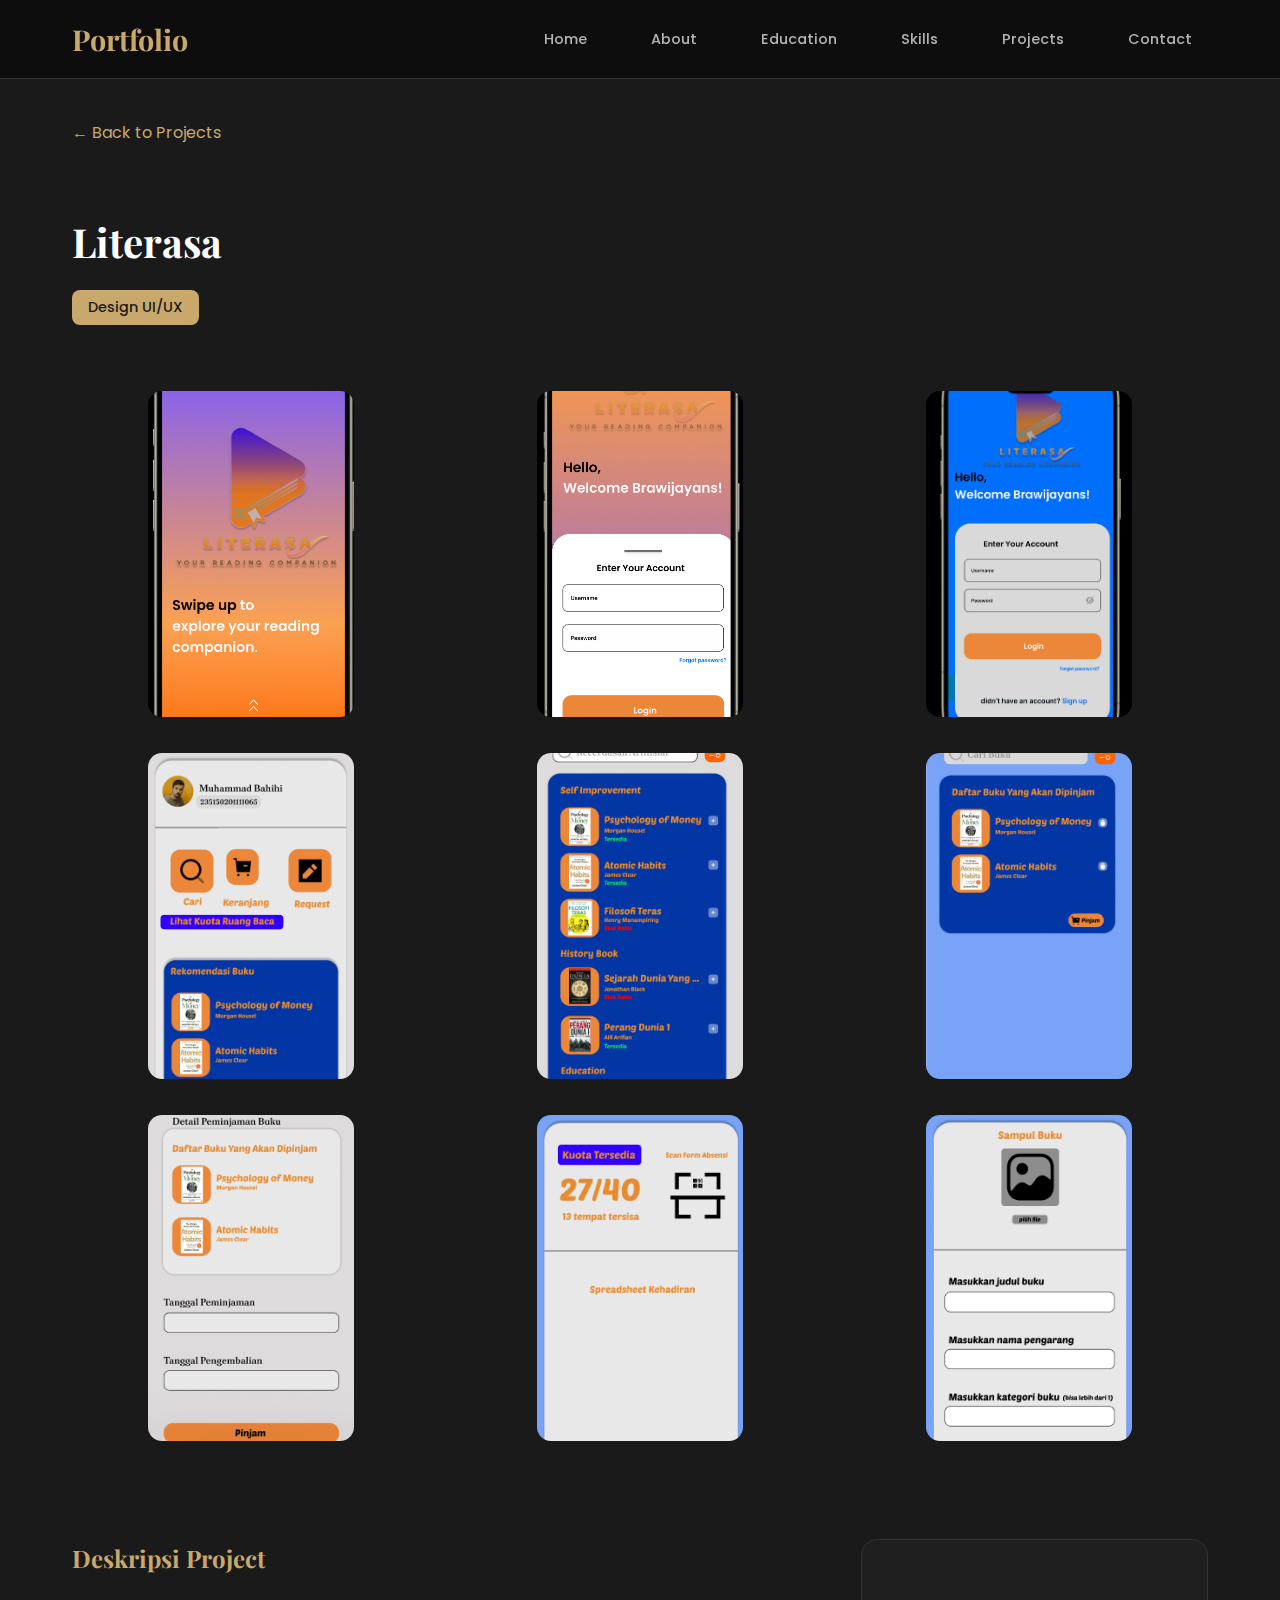
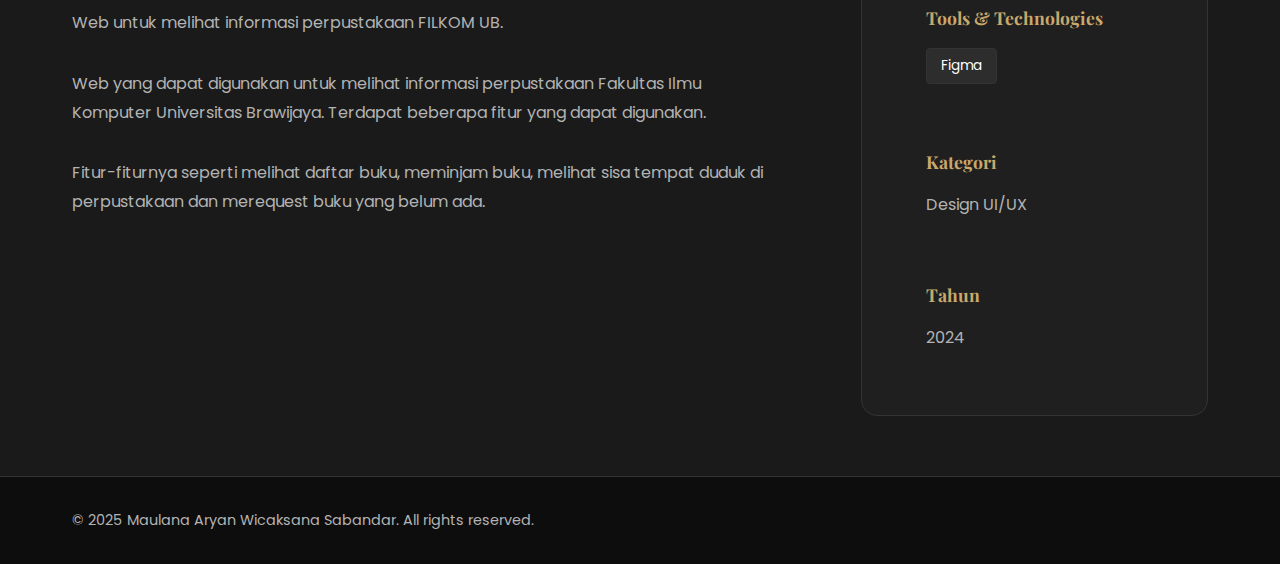
<file: projects/literasa.html>
<!DOCTYPE html>
<html lang="en">
<head>
    <meta charset="UTF-8">
    <meta name="viewport" content="width=device-width, initial-scale=1.0">
    <title>Literasa - Project Detail</title>
    <link rel="stylesheet" href="../css/style.css">
    <link rel="stylesheet" href="../css/project-detail.css">
    <link href="https://fonts.googleapis.com/css2?family=Playfair+Display:wght@400;600;700&family=Poppins:wght@300;400;500;600&display=swap" rel="stylesheet">
</head>
<body>
    <!-- Navigation -->
    <nav class="navbar">
        <div class="nav-container">
            <a href="../index.html" class="logo">Portfolio</a>
            <ul class="nav-menu">
                <li class="nav-item"><a href="../index.html" class="nav-link">Home</a></li>
                <li class="nav-item"><a href="../index.html#about" class="nav-link">About</a></li>
                <li class="nav-item"><a href="../index.html#education" class="nav-link">Education</a></li>
                <li class="nav-item"><a href="../index.html#skills" class="nav-link">Skills</a></li>
                <li class="nav-item"><a href="../index.html#projects" class="nav-link">Projects</a></li>
                <li class="nav-item"><a href="../index.html#contact" class="nav-link">Contact</a></li>
            </ul>
        </div>
    </nav>

    <!-- Project Detail Section -->
    <section class="project-detail-section">
        <div class="container">
            <!-- Back Button -->
            <a href="../index.html#projects" class="back-btn">← Back to Projects</a>
            
            <!-- Project Header -->
            <div class="project-header">
                <h1 class="project-title">Literasa</h1>
                <span class="project-category-badge">Design UI/UX</span>
            </div>

            <!-- Project Gallery -->
            <div class="project-gallery">
                <div class="gallery-thumbnails">
                    <img src="../img/projects/literasa-1.png" alt="Literasa Screenshot 1" class="thumbnail">
                    <img src="../img/projects/literasa-2.png" alt="Literasa Screenshot 2" class="thumbnail">
                    <img src="../img/projects/literasa-3.png" alt="Literasa Screenshot 3" class="thumbnail">
                    <img src="../img/projects/literasa-4.png" alt="Literasa Screenshot 4" class="thumbnail">
                    <img src="../img/projects/literasa-5.png" alt="Literasa Screenshot 5" class="thumbnail">
                    <img src="../img/projects/literasa-6.png" alt="Literasa Screenshot 6" class="thumbnail">
                    <img src="../img/projects/literasa-7.png" alt="Literasa Screenshot 7" class="thumbnail">
                    <img src="../img/projects/literasa-8.png" alt="Literasa Screenshot 8" class="thumbnail">
                    <img src="../img/projects/literasa-9.png" alt="Literasa Screenshot 9" class="thumbnail">
                </div>
            </div>

            <!-- Project Info -->
            <div class="project-info">
                <div class="project-description">
                    <h2>Deskripsi Project</h2>
                    <p>Web untuk melihat informasi perpustakaan FILKOM UB.</p>
                    <p>Web yang dapat digunakan untuk melihat informasi perpustakaan Fakultas Ilmu Komputer Universitas Brawijaya. Terdapat beberapa fitur yang dapat digunakan.</p>
                    <p>Fitur-fiturnya seperti melihat daftar buku, meminjam buku, melihat sisa tempat duduk di perpustakaan dan merequest buku yang belum ada.</p>
                </div>

                <div class="project-sidebar">
                    <div class="sidebar-section">
                        <h3>Tools & Technologies</h3>
                        <div class="tools-list">
                            <span class="tool-tag">Figma</span>
                            <!-- Tambahkan tools lainnya -->
                        </div>
                    </div>

                    <div class="sidebar-section">
                        <h3>Kategori</h3>
                        <p>Design UI/UX</p>
                    </div>

                    <div class="sidebar-section">
                        <h3>Tahun</h3>
                        <p>2024</p>
                    </div>
                </div>
            </div>
        </div>
    </section>

    <!-- Footer -->
    <footer class="footer">
        <div class="container">
            <div class="footer-content">
                <p>&copy; 2025 Maulana Aryan Wicaksana Sabandar. All rights reserved.</p>
            </div>
        </div>
    </footer>
</body>
</html>
</file>
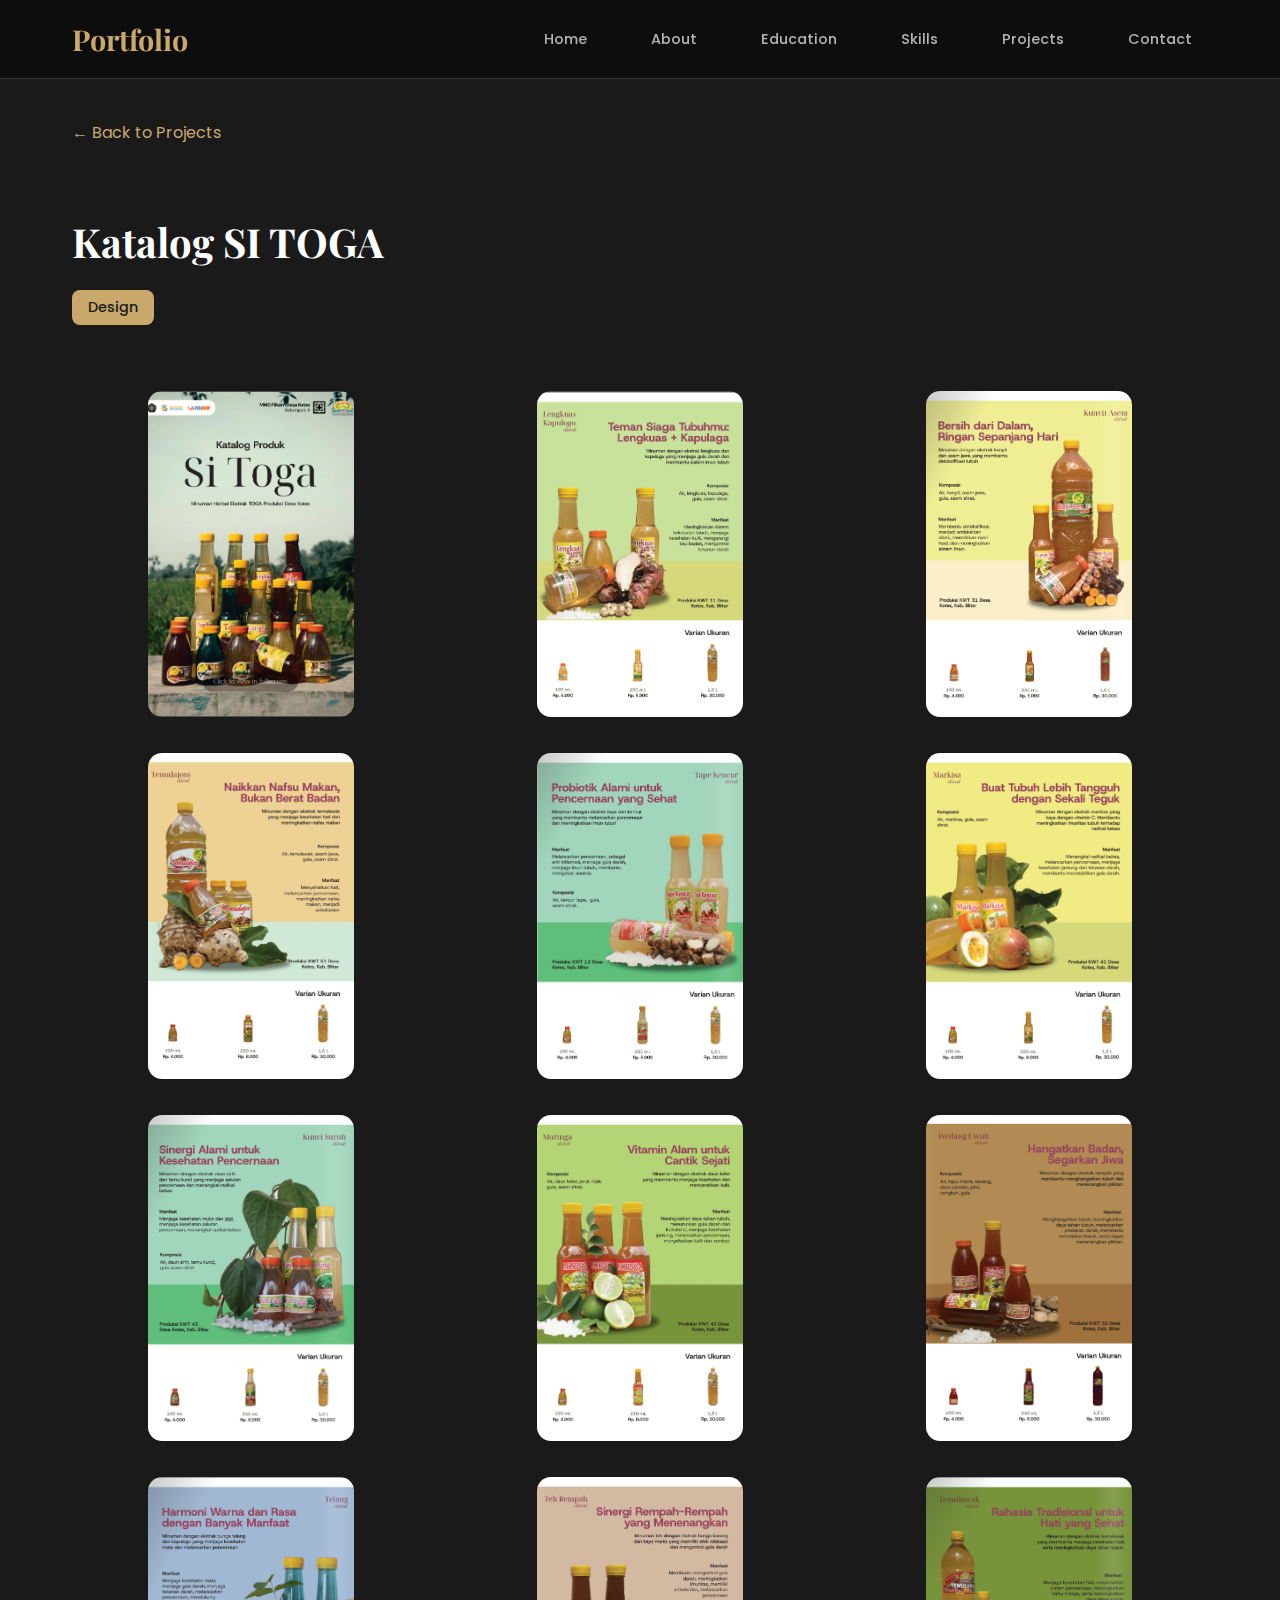
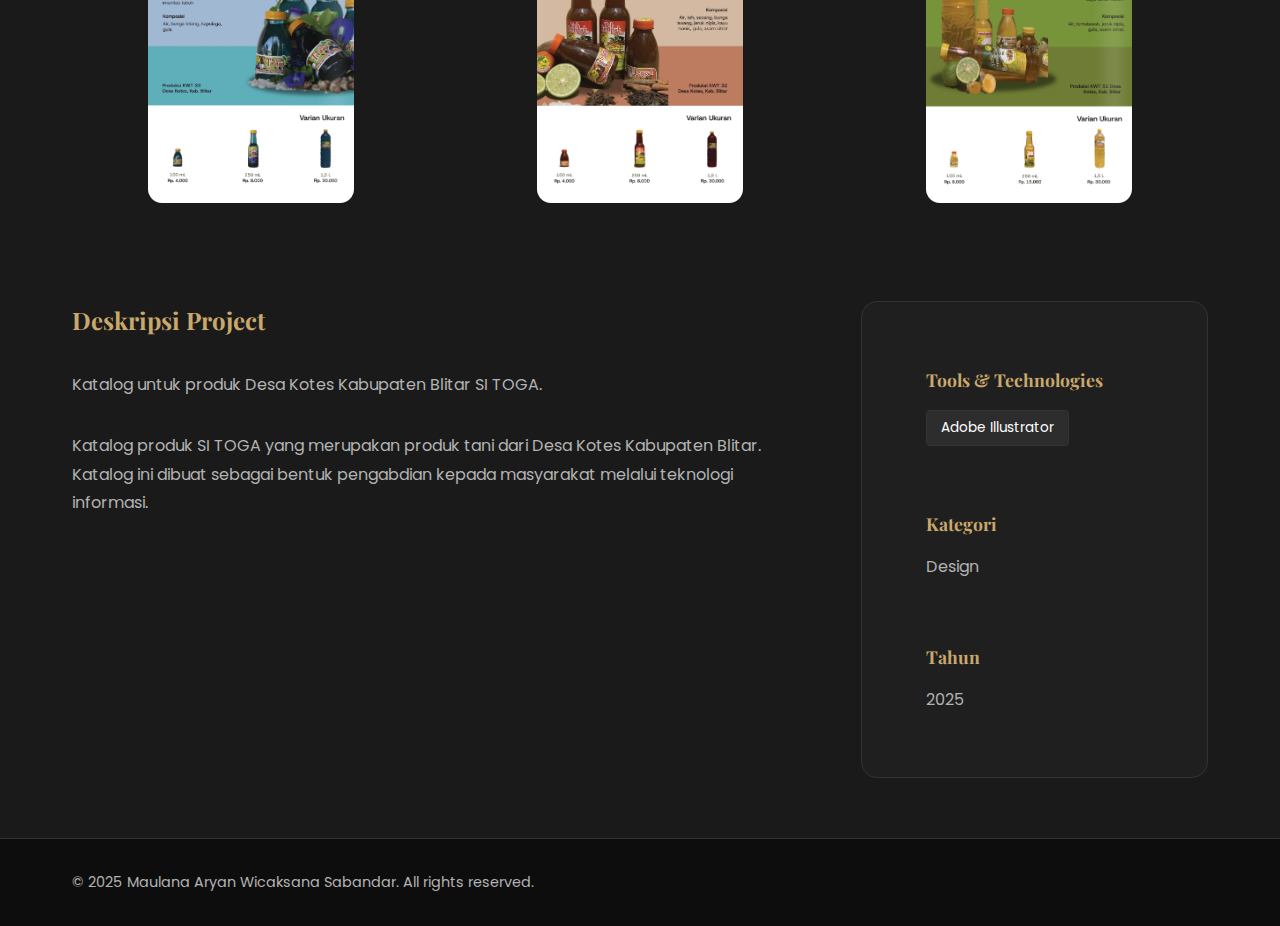
<file: projects/si-toga.html>
<!DOCTYPE html>
<html lang="en">
<head>
    <meta charset="UTF-8">
    <meta name="viewport" content="width=device-width, initial-scale=1.0">
    <title>Katalog SI TOGA - Project Detail</title>
    <link rel="stylesheet" href="../css/style.css">
    <link rel="stylesheet" href="../css/project-detail.css">
    <link href="https://fonts.googleapis.com/css2?family=Playfair+Display:wght@400;600;700&family=Poppins:wght@300;400;500;600&display=swap" rel="stylesheet">
</head>
<body>
    <!-- Navigation -->
    <nav class="navbar">
        <div class="nav-container">
            <a href="../index.html" class="logo">Portfolio</a>
            <ul class="nav-menu">
                <li class="nav-item"><a href="../index.html" class="nav-link">Home</a></li>
                <li class="nav-item"><a href="../index.html#about" class="nav-link">About</a></li>
                <li class="nav-item"><a href="../index.html#education" class="nav-link">Education</a></li>
                <li class="nav-item"><a href="../index.html#skills" class="nav-link">Skills</a></li>
                <li class="nav-item"><a href="../index.html#projects" class="nav-link">Projects</a></li>
                <li class="nav-item"><a href="../index.html#contact" class="nav-link">Contact</a></li>
            </ul>
        </div>
    </nav>

    <!-- Project Detail Section -->
    <section class="project-detail-section">
        <div class="container">
            <!-- Back Button -->
            <a href="../index.html#projects" class="back-btn">← Back to Projects</a>
            
            <!-- Project Header -->
            <div class="project-header">
                <h1 class="project-title">Katalog SI TOGA</h1>
                <span class="project-category-badge">Design</span>
            </div>

            <!-- Project Gallery -->
            <div class="project-gallery">
                <div class="gallery-thumbnails">
                    <img src="../img/projects/si-toga-1.png" alt="SI TOGA Screenshot 1" class="thumbnail">
                    <img src="../img/projects/si-toga-2.png" alt="SI TOGA Screenshot 2" class="thumbnail">
                    <img src="../img/projects/si-toga-3.png" alt="SI TOGA Screenshot 3" class="thumbnail">
                    <img src="../img/projects/si-toga-4.png" alt="SI TOGA Screenshot 4" class="thumbnail">
                    <img src="../img/projects/si-toga-5.png" alt="SI TOGA Screenshot 5" class="thumbnail">
                    <img src="../img/projects/si-toga-6.png" alt="SI TOGA Screenshot 6" class="thumbnail">
                    <img src="../img/projects/si-toga-7.png" alt="SI TOGA Screenshot 7" class="thumbnail">
                    <img src="../img/projects/si-toga-8.png" alt="SI TOGA Screenshot 8" class="thumbnail">
                    <img src="../img/projects/si-toga-9.png" alt="SI TOGA Screenshot 9" class="thumbnail">
                    <img src="../img/projects/si-toga-10.png" alt="SI TOGA Screenshot 10" class="thumbnail">
                    <img src="../img/projects/si-toga-11.png" alt="SI TOGA Screenshot 11" class="thumbnail">
                    <img src="../img/projects/si-toga-12.png" alt="SI TOGA Screenshot 12" class="thumbnail">
                </div>
            </div>

            <!-- Project Info -->
            <div class="project-info">
                <div class="project-description">
                    <h2>Deskripsi Project</h2>
                    <p>Katalog untuk produk Desa Kotes Kabupaten Blitar SI TOGA.</p>
                    <p>Katalog produk SI TOGA yang merupakan produk tani dari Desa Kotes Kabupaten Blitar. Katalog ini dibuat sebagai bentuk pengabdian kepada masyarakat melalui teknologi informasi.</p>
                </div>

                <div class="project-sidebar">
                    <div class="sidebar-section">
                        <h3>Tools & Technologies</h3>
                        <div class="tools-list">
                            <span class="tool-tag">Adobe Illustrator</span>
                        </div>
                    </div>

                    <div class="sidebar-section">
                        <h3>Kategori</h3>
                        <p>Design</p>
                    </div>

                    <div class="sidebar-section">
                        <h3>Tahun</h3>
                        <p>2025</p>
                    </div>
                </div>
            </div>
        </div>
    </section>

    <!-- Footer -->
    <footer class="footer">
        <div class="container">
            <div class="footer-content">
                <p>&copy; 2025 Maulana Aryan Wicaksana Sabandar. All rights reserved.</p>
            </div>
        </div>
    </footer>
</body>
</html>
</file>
<file: css/style.css>
/* =============================================
   CSS Variables & Root Styles
   ============================================= */
:root {
    /* Colors - Black Aesthetic Theme */
    --primary-color: #1a1a1a;
    --secondary-color: #2d2d2d;
    --accent-color: #c9a86c;
    --accent-hover: #d4b87a;
    --text-primary: #ffffff;
    --text-secondary: #b3b3b3;
    --text-dark: #1a1a1a;
    --bg-dark: #0d0d0d;
    --bg-card: #1f1f1f;
    --border-color: #333333;
    
    /* Typography */
    --font-heading: 'Playfair Display', serif;
    --font-body: 'Poppins', sans-serif;
    
    /* Spacing */
    --spacing-xs: 0.5rem;
    --spacing-sm: 1rem;
    --spacing-md: 2rem;
    --spacing-lg: 4rem;
    --spacing-xl: 6rem;
    
    /* Transitions */
    --transition-fast: 0.2s ease;
    --transition-normal: 0.3s ease;
    --transition-slow: 0.5s ease;
    
    /* Border Radius */
    --radius-sm: 4px;
    --radius-md: 8px;
    --radius-lg: 16px;
    --radius-full: 50%;
}

/* =============================================
   Reset & Base Styles
   ============================================= */
*, *::before, *::after {
    margin: 0;
    padding: 0;
    box-sizing: border-box;
}

html {
    scroll-behavior: smooth;
}

body {
    font-family: var(--font-body);
    font-size: 16px;
    line-height: 1.6;
    color: var(--text-primary);
    background-color: var(--bg-dark);
    overflow-x: hidden;
}

a {
    text-decoration: none;
    color: inherit;
    transition: var(--transition-normal);
}

ul {
    list-style: none;
}

img {
    max-width: 100%;
    height: auto;
    display: block;
}

/* =============================================
   Utility Classes
   ============================================= */
.container {
    max-width: 1200px;
    margin: 0 auto;
    padding: 0 var(--spacing-md);
}

.section-title {
    font-family: var(--font-heading);
    font-size: 2.5rem;
    text-align: center;
    margin-bottom: var(--spacing-lg);
    color: var(--text-primary);
    position: relative;
}

.section-title::after {
    content: '';
    display: block;
    width: 60px;
    height: 3px;
    background-color: var(--accent-color);
    margin: var(--spacing-sm) auto 0;
}

/* =============================================
   Buttons
   ============================================= */
.btn {
    display: inline-block;
    padding: 12px 32px;
    font-family: var(--font-body);
    font-size: 0.95rem;
    font-weight: 500;
    border-radius: var(--radius-md);
    cursor: pointer;
    transition: var(--transition-normal);
    border: none;
    text-transform: uppercase;
    letter-spacing: 1px;
}

.btn-primary {
    background-color: var(--accent-color);
    color: var(--text-dark);
}

.btn-primary:hover {
    background-color: var(--accent-hover);
    transform: translateY(-2px);
    box-shadow: 0 4px 20px rgba(201, 168, 108, 0.3);
}

.btn-secondary {
    background-color: transparent;
    color: var(--text-primary);
    border: 2px solid var(--accent-color);
}

.btn-secondary:hover {
    background-color: var(--accent-color);
    color: var(--text-dark);
}

.btn-full {
    width: 100%;
}

/* =============================================
   Navigation
   ============================================= */
.navbar {
    position: fixed;
    top: 0;
    left: 0;
    right: 0;
    z-index: 1000;
    background-color: rgba(13, 13, 13, 0.95);
    backdrop-filter: blur(10px);
    padding: var(--spacing-sm) 0;
    border-bottom: 1px solid var(--border-color);
}

.nav-container {
    max-width: 1200px;
    margin: 0 auto;
    padding: 0 var(--spacing-md);
    display: flex;
    justify-content: space-between;
    align-items: center;
}

.logo {
    font-family: var(--font-heading);
    font-size: 1.8rem;
    font-weight: 700;
    color: var(--accent-color);
}

.nav-menu {
    display: flex;
    gap: var(--spacing-md);
}

.nav-link {
    font-size: 0.9rem;
    font-weight: 500;
    color: var(--text-secondary);
    padding: var(--spacing-xs) var(--spacing-sm);
    position: relative;
}

.nav-link::after {
    content: '';
    position: absolute;
    bottom: 0;
    left: 50%;
    transform: translateX(-50%);
    width: 0;
    height: 2px;
    background-color: var(--accent-color);
    transition: var(--transition-normal);
}

.nav-link:hover,
.nav-link.active {
    color: var(--text-primary);
}

.nav-link:hover::after,
.nav-link.active::after {
    width: 100%;
}

/* Mobile Navigation */
.nav-toggle {
    display: none;
    background: none;
    border: none;
    cursor: pointer;
    padding: var(--spacing-xs);
}

.hamburger {
    display: block;
    width: 25px;
    height: 3px;
    background-color: var(--text-primary);
    position: relative;
    transition: var(--transition-normal);
}

.hamburger::before,
.hamburger::after {
    content: '';
    position: absolute;
    left: 0;
    width: 25px;
    height: 3px;
    background-color: var(--text-primary);
    transition: var(--transition-normal);
}

.hamburger::before {
    top: -8px;
}

.hamburger::after {
    top: 8px;
}

/* =============================================
   Hero Section
   ============================================= */
.hero {
    min-height: 100vh;
    display: flex;
    flex-direction: column;
    justify-content: center;
    align-items: center;
    padding: calc(var(--spacing-xl) + 60px) var(--spacing-md) var(--spacing-lg);
    background: linear-gradient(135deg, var(--bg-dark) 0%, var(--primary-color) 100%);
    position: relative;
}

.hero::before {
    content: '';
    position: absolute;
    top: 0;
    left: 0;
    right: 0;
    bottom: 0;
    background: url("data:image/svg+xml,%3Csvg width='60' height='60' viewBox='0 0 60 60' xmlns='http://www.w3.org/2000/svg'%3E%3Cg fill='none' fill-rule='evenodd'%3E%3Cg fill='%23c9a86c' fill-opacity='0.03'%3E%3Cpath d='M36 34v-4h-2v4h-4v2h4v4h2v-4h4v-2h-4zm0-30V0h-2v4h-4v2h4v4h2V6h4V4h-4zM6 34v-4H4v4H0v2h4v4h2v-4h4v-2H6zM6 4V0H4v4H0v2h4v4h2V6h4V4H6z'/%3E%3C/g%3E%3C/g%3E%3C/svg%3E");
    pointer-events: none;
}

.hero-content {
    display: flex;
    align-items: center;
    justify-content: space-between;
    max-width: 1200px;
    width: 100%;
    gap: var(--spacing-lg);
    position: relative;
    z-index: 1;
}

.hero-content.hero-centered {
    justify-content: center;
}

.hero-text {
    flex: 1;
}

.hero-text.center-text {
    text-align: center;
    flex: none;
}

.hero-text.center-text .name {
    font-size: 3.5rem;
}

.greeting {
    font-size: 1.2rem;
    color: var(--accent-color);
    margin-bottom: var(--spacing-xs);
    letter-spacing: 2px;
    text-transform: uppercase;
}

.name {
    font-family: var(--font-heading);
    font-size: 4rem;
    font-weight: 700;
    line-height: 1.1;
    margin-bottom: var(--spacing-sm);
}

.title {
    font-size: 1.5rem;
    font-weight: 400;
    color: var(--text-secondary);
    margin-bottom: var(--spacing-md);
}

.tagline {
    font-size: 1.1rem;
    color: var(--text-secondary);
    max-width: 500px;
    margin-bottom: var(--spacing-md);
}

.hero-buttons {
    display: flex;
    gap: var(--spacing-sm);
}

.hero-image {
    flex: 0 0 400px;
}

.image-placeholder {
    width: 350px;
    height: 400px;
    background: linear-gradient(135deg, var(--secondary-color) 0%, var(--bg-card) 100%);
    border-radius: var(--radius-lg);
    display: flex;
    align-items: center;
    justify-content: center;
    border: 2px solid var(--border-color);
    position: relative;
    overflow: hidden;
}

.image-placeholder::before {
    content: '';
    position: absolute;
    top: -50%;
    left: -50%;
    width: 200%;
    height: 200%;
    background: linear-gradient(45deg, transparent, rgba(201, 168, 108, 0.1), transparent);
    animation: shimmer 3s infinite;
}

@keyframes shimmer {
    0% { transform: translateX(-100%) rotate(45deg); }
    100% { transform: translateX(100%) rotate(45deg); }
}

.image-placeholder span {
    color: var(--text-secondary);
    font-size: 1.2rem;
}

.scroll-indicator {
    position: absolute;
    bottom: var(--spacing-md);
    left: 50%;
    transform: translateX(-50%);
    text-align: center;
    color: var(--text-secondary);
    font-size: 0.85rem;
}

.scroll-arrow {
    width: 20px;
    height: 20px;
    border-right: 2px solid var(--accent-color);
    border-bottom: 2px solid var(--accent-color);
    transform: rotate(45deg);
    margin: var(--spacing-sm) auto 0;
    animation: bounce 2s infinite;
}

@keyframes bounce {
    0%, 20%, 50%, 80%, 100% { transform: translateY(0) rotate(45deg); }
    40% { transform: translateY(10px) rotate(45deg); }
    60% { transform: translateY(5px) rotate(45deg); }
}

/* =============================================
   Page Header (For inner pages)
   ============================================= */
.page-header {
    padding: calc(var(--spacing-xl) + 80px) var(--spacing-md) var(--spacing-lg);
    background: linear-gradient(135deg, var(--bg-dark) 0%, var(--primary-color) 100%);
    text-align: center;
    position: relative;
}

.page-header::before {
    content: '';
    position: absolute;
    top: 0;
    left: 0;
    right: 0;
    bottom: 0;
    background: url("data:image/svg+xml,%3Csvg width='60' height='60' viewBox='0 0 60 60' xmlns='http://www.w3.org/2000/svg'%3E%3Cg fill='none' fill-rule='evenodd'%3E%3Cg fill='%23c9a86c' fill-opacity='0.03'%3E%3Cpath d='M36 34v-4h-2v4h-4v2h4v4h2v-4h4v-2h-4zm0-30V0h-2v4h-4v2h4v4h2V6h4V4h-4zM6 34v-4H4v4H0v2h4v4h2v-4h4v-2H6zM6 4V0H4v4H0v2h4v4h2V6h4V4H6z'/%3E%3C/g%3E%3C/g%3E%3C/svg%3E");
    pointer-events: none;
}

.page-header h1 {
    font-family: var(--font-heading);
    font-size: 3.5rem;
    margin-bottom: var(--spacing-sm);
    position: relative;
    z-index: 1;
}

.page-header p {
    font-size: 1.2rem;
    color: var(--text-secondary);
    position: relative;
    z-index: 1;
}

/* =============================================
   Overview Section (Home)
   ============================================= */
.overview {
    padding: var(--spacing-xl) 0;
    background-color: var(--primary-color);
}

.overview-grid {
    display: grid;
    grid-template-columns: repeat(3, 1fr);
    gap: var(--spacing-md);
}

.overview-card {
    background-color: var(--bg-card);
    padding: var(--spacing-md);
    border-radius: var(--radius-lg);
    text-align: center;
    border: 1px solid var(--border-color);
    transition: var(--transition-normal);
}

.overview-card:hover {
    transform: translateY(-5px);
    border-color: var(--accent-color);
    box-shadow: 0 10px 40px rgba(0, 0, 0, 0.3);
}

.card-icon {
    font-size: 3rem;
    margin-bottom: var(--spacing-sm);
}

.overview-card h3 {
    font-family: var(--font-heading);
    font-size: 1.5rem;
    margin-bottom: var(--spacing-xs);
}

.overview-card p {
    color: var(--text-secondary);
    font-size: 0.95rem;
}

/* =============================================
   Featured Section (Home)
   ============================================= */
.featured {
    padding: var(--spacing-xl) 0;
    background-color: var(--bg-dark);
}

.featured-grid {
    display: grid;
    grid-template-columns: repeat(2, 1fr);
    gap: var(--spacing-md);
    margin-bottom: var(--spacing-lg);
}

.featured-card {
    background-color: var(--bg-card);
    border-radius: var(--radius-lg);
    overflow: hidden;
    border: 1px solid var(--border-color);
    transition: var(--transition-normal);
}

.featured-card:hover {
    border-color: var(--accent-color);
    transform: translateY(-5px);
}

.featured-image {
    height: 200px;
    background: linear-gradient(135deg, var(--secondary-color) 0%, var(--primary-color) 100%);
}

.featured-content {
    padding: var(--spacing-md);
}

.featured-content h3 {
    font-family: var(--font-heading);
    font-size: 1.5rem;
    margin-bottom: var(--spacing-xs);
}

.featured-content p {
    color: var(--text-secondary);
    margin-bottom: var(--spacing-sm);
}

.link-arrow {
    color: var(--accent-color);
    font-weight: 500;
    display: inline-flex;
    align-items: center;
    gap: var(--spacing-xs);
}

.link-arrow:hover {
    color: var(--accent-hover);
}

.center-btn {
    text-align: center;
}

/* =============================================
   About Section
   ============================================= */
.about-section {
    padding: var(--spacing-xl) 0;
    background-color: var(--primary-color);
}

.about-content {
    display: grid;
    grid-template-columns: 1fr 1.5fr;
    gap: var(--spacing-lg);
    align-items: start;
}

.about-image {
    position: relative;
}

.image-frame {
    position: relative;
}

.image-placeholder.large {
    width: 100%;
    height: 450px;
    position: relative;
    z-index: 1;
}

.profile-photo {
    width: 100%;
    height: auto;
    max-height: 500px;
    object-fit: contain;
    border-radius: var(--radius-lg);
    position: relative;
    z-index: 1;
    border: 2px solid var(--border-color);
    background-color: var(--bg-card);
    margin-left: 20px;  /* Geser ke kanan */
    margin-top: 70px;   /* Geser ke bawah */
}

.about-text h2 {
    font-family: var(--font-heading);
    font-size: 2.5rem;
    margin-bottom: var(--spacing-md);
}

.about-text .intro {
    font-size: 1.1rem;
    color: var(--text-primary);
    margin-bottom: var(--spacing-md);
}

.about-text p {
    color: var(--text-secondary);
    margin-bottom: var(--spacing-sm);
}

.personal-info {
    display: grid;
    grid-template-columns: repeat(2, 1fr);
    gap: var(--spacing-sm);
    margin: var(--spacing-md) 0;
    padding: var(--spacing-md);
    background-color: var(--bg-card);
    border-radius: var(--radius-md);
}

.info-item {
    display: flex;
    flex-direction: column;
}

.info-item .label {
    font-size: 0.85rem;
    color: var(--text-secondary);
    text-transform: uppercase;
    letter-spacing: 1px;
}

.info-item .value {
    font-weight: 500;
    color: var(--text-primary);
}

/* Subsection Title */
.subsection-title {
    font-family: var(--font-heading);
    font-size: 1.8rem;
    text-align: left;
    margin: var(--spacing-lg) 0 var(--spacing-md);
    color: var(--accent-color);
}

.about-text h3 {
    font-family: var(--font-heading);
    font-size: 1.8rem;
    margin-bottom: var(--spacing-md);
    color: var(--text-primary);
}

/* Experience Wrapper */
.experience-wrapper {
    margin-top: var(--spacing-xl);
    display: flex;
    flex-direction: column;
    align-items: center;
}

/* Certifications Wrapper */
.certifications-wrapper {
    margin-top: var(--spacing-xl);
}

/* Soft Skills Wrapper */
.soft-skills-wrapper {
    margin-top: var(--spacing-xl);
}

/* Tools Wrapper */
.tools-wrapper {
    margin-top: var(--spacing-xl);
}

/* =============================================
   Experience/Timeline Section
   ============================================= */
.experience-section {
    padding: var(--spacing-xl) 0;
    background-color: var(--bg-dark);
}

.timeline {
    position: relative;
    max-width: 800px;
    margin: 0 auto;
    padding-left: var(--spacing-lg);
}

.timeline::before {
    content: '';
    position: absolute;
    left: 0;
    top: 0;
    bottom: 0;
    width: 2px;
    background-color: var(--border-color);
}

.timeline-item {
    position: relative;
    margin-bottom: var(--spacing-md);
    padding-bottom: var(--spacing-md);
}

.timeline-dot {
    position: absolute;
    left: calc(-1 * var(--spacing-lg) - 6px);
    top: 5px;
    width: 14px;
    height: 14px;
    background-color: var(--accent-color);
    border-radius: var(--radius-full);
    border: 3px solid var(--bg-dark);
}

.timeline-content {
    background-color: var(--bg-card);
    padding: var(--spacing-md);
    border-radius: var(--radius-md);
    border: 1px solid var(--border-color);
}

.timeline-date {
    display: inline-block;
    font-size: 0.85rem;
    color: var(--accent-color);
    margin-bottom: var(--spacing-xs);
    font-weight: 500;
}

.timeline-content h3 {
    font-family: var(--font-heading);
    font-size: 1.3rem;
    margin-bottom: var(--spacing-xs);
}

.timeline-content h4 {
    font-family: var(--font-heading);
    font-size: 1.3rem;
    margin-bottom: var(--spacing-xs);
}

.timeline-content p {
    color: var(--text-secondary);
    font-size: 0.95rem;
}

.timeline-role {
    color: var(--accent-color) !important;
    font-weight: 500;
    margin-bottom: var(--spacing-xs);
}

.timeline-desc {
    list-style: disc;
    padding-left: var(--spacing-md);
    margin-top: var(--spacing-xs);
}

.timeline-desc li {
    color: var(--text-secondary);
    font-size: 0.9rem;
    margin-bottom: 4px;
}

/* =============================================
   Journey Cards (Hover Style)
   ============================================= */
.journey-cards {
    display: flex;
    flex-direction: column;
    align-items: center;
    gap: var(--spacing-md);
    width: 100%;
    margin: 0 auto;
}

.journey-card {
    position: relative;
    background-color: var(--bg-card);
    border: 1px solid var(--border-color);
    border-radius: var(--radius-lg);
    overflow: hidden;
    transition: var(--transition-normal);
    cursor: pointer;
    width: 100%;
    max-width: 600px;
}

.journey-card:hover {
    border-color: var(--accent-color);
    box-shadow: 0 10px 40px rgba(0, 0, 0, 0.3);
}

.journey-title {
    padding: var(--spacing-md) var(--spacing-lg);
    text-align: center;
}

.journey-title h4 {
    font-family: var(--font-heading);
    font-size: 1.5rem;
    color: var(--text-primary);
    margin: 0;
}

.journey-hover {
    max-height: 0;
    overflow: hidden;
    transition: max-height 0.4s ease, padding 0.4s ease;
    background-color: var(--bg-card);
    padding: 0 var(--spacing-lg);
}

.journey-card:hover .journey-hover {
    max-height: 500px;
    padding: 0 var(--spacing-lg) var(--spacing-lg);
}

.journey-image {
    width: 100%;
    height: 250px;
    overflow: hidden;
    border-radius: var(--radius-md);
    margin-bottom: var(--spacing-md);
    background: linear-gradient(135deg, var(--secondary-color) 0%, var(--primary-color) 100%);
    display: flex;
    align-items: center;
    justify-content: center;
}

.journey-image img {
    width: 100%;
    height: 100%;
    object-fit: cover;
    object-position: center;  /* Gambar diposisikan dari atas */
}

.journey-details {
    flex: 1;
}

.journey-role {
    color: var(--accent-color);
    font-weight: 600;
    font-size: 1.2rem;
    margin-bottom: var(--spacing-sm);
}

.journey-desc {
    list-style: disc;
    padding-left: var(--spacing-md);
    margin: 0;
}

.journey-desc li {
    color: var(--text-secondary);
    font-size: 1rem;
    margin-bottom: 8px;
    line-height: 1.6;
}

/* =============================================
   Values Section
   ============================================= */
.values-section {
    padding: var(--spacing-xl) 0;
    background-color: var(--primary-color);
}

.values-grid {
    display: grid;
    grid-template-columns: repeat(4, 1fr);
    gap: var(--spacing-md);
}

.value-card {
    text-align: center;
    padding: var(--spacing-md);
    background-color: var(--bg-card);
    border-radius: var(--radius-lg);
    border: 1px solid var(--border-color);
    transition: var(--transition-normal);
}

.value-card:hover {
    border-color: var(--accent-color);
    transform: translateY(-5px);
}

.value-icon {
    font-size: 2.5rem;
    margin-bottom: var(--spacing-sm);
}

.value-card h3 {
    font-family: var(--font-heading);
    font-size: 1.2rem;
    margin-bottom: var(--spacing-xs);
}

.value-card p {
    color: var(--text-secondary);
    font-size: 0.9rem;
}

/* =============================================
   Education Section
   ============================================= */
.education-section {
    padding: var(--spacing-xl) 0;
    background-color: var(--primary-color);
}

.education-grid {
    display: grid;
    grid-template-columns: repeat(2, 1fr);
    gap: var(--spacing-md);
}

.education-card {
    background-color: var(--bg-card);
    border-radius: var(--radius-lg);
    padding: var(--spacing-md);
    border: 1px solid var(--border-color);
    display: flex;
    gap: var(--spacing-md);
    transition: var(--transition-normal);
}

.education-card:hover {
    border-color: var(--accent-color);
}

.education-icon {
    font-size: 3rem;
    flex-shrink: 0;
}

.education-content {
    flex: 1;
}

.education-year {
    display: inline-block;
    font-size: 0.85rem;
    color: var(--accent-color);
    font-weight: 500;
    margin-bottom: var(--spacing-xs);
}

.education-content h3 {
    font-family: var(--font-heading);
    font-size: 1.3rem;
    margin-bottom: var(--spacing-xs);
}

.education-content h4 {
    font-size: 1rem;
    color: var(--text-secondary);
    font-weight: 400;
    margin-bottom: var(--spacing-xs);
}

.education-content p {
    color: var(--text-secondary);
    font-size: 0.9rem;
}

.gpa {
    color: var(--accent-color) !important;
    font-weight: 500;
    margin: var(--spacing-xs) 0;
}

.achievements {
    margin-top: var(--spacing-sm);
    padding-top: var(--spacing-sm);
    border-top: 1px solid var(--border-color);
}

.achievements h5 {
    font-size: 0.9rem;
    margin-bottom: var(--spacing-xs);
    color: var(--text-primary);
}

.achievements ul {
    list-style: disc;
    padding-left: var(--spacing-md);
}

.achievements li {
    color: var(--text-secondary);
    font-size: 0.85rem;
    margin-bottom: 4px;
}

/* =============================================
   Certifications Section
   ============================================= */
.certifications-section {
    padding: var(--spacing-xl) 0;
    background-color: var(--bg-dark);
}

.cert-grid {
    display: grid;
    grid-template-columns: repeat(4, 1fr);
    gap: var(--spacing-md);
}

.cert-card {
    background-color: var(--bg-card);
    padding: var(--spacing-md);
    border-radius: var(--radius-lg);
    text-align: center;
    border: 1px solid var(--border-color);
    transition: var(--transition-normal);
}

.cert-card:hover {
    border-color: var(--accent-color);
    transform: translateY(-5px);
}

.cert-badge {
    font-size: 3rem;
    margin-bottom: var(--spacing-sm);
}

.cert-card h3 {
    font-size: 1rem;
    margin-bottom: var(--spacing-xs);
}

.cert-card p {
    color: var(--text-secondary);
    font-size: 0.85rem;
    margin-bottom: var(--spacing-xs);
}

.cert-date {
    display: block;
    font-size: 0.8rem;
    color: var(--accent-color);
}

/* =============================================
   Goals Section
   ============================================= */
.goals-section {
    padding: var(--spacing-xl) 0;
    background-color: var(--primary-color);
}

.goals-content {
    max-width: 800px;
    margin: 0 auto;
}

.goals-intro {
    text-align: center;
    color: var(--text-secondary);
    margin-bottom: var(--spacing-md);
}

.goals-list {
    display: flex;
    flex-direction: column;
    gap: var(--spacing-sm);
}

.goal-item {
    display: flex;
    align-items: flex-start;
    gap: var(--spacing-sm);
    background-color: var(--bg-card);
    padding: var(--spacing-md);
    border-radius: var(--radius-md);
    border: 1px solid var(--border-color);
}

.goal-icon {
    font-size: 1.5rem;
}

.goal-item h4 {
    font-size: 1.1rem;
    margin-bottom: var(--spacing-xs);
}

.goal-item p {
    color: var(--text-secondary);
    font-size: 0.9rem;
}

/* =============================================
   Skills Section
   ============================================= */
.skills-section {
    padding: var(--spacing-xl) 0;
    background-color: var(--primary-color);
}

.skills-category {
    margin-bottom: var(--spacing-lg);
}

.skills-category h3 {
    font-family: var(--font-heading);
    font-size: 1.5rem;
    margin-bottom: var(--spacing-md);
    color: var(--accent-color);
}

.skills-grid {
    display: grid;
    grid-template-columns: repeat(4, 1fr);
    gap: var(--spacing-md);
}

.skill-card {
    background-color: var(--bg-card);
    padding: var(--spacing-md);
    border-radius: var(--radius-lg);
    text-align: center;
    border: 1px solid var(--border-color);
    transition: var(--transition-normal);
}

.skill-card:hover {
    border-color: var(--accent-color);
    transform: translateY(-5px);
}

.skill-icon {
    font-size: 2.5rem;
    margin-bottom: var(--spacing-sm);
}

.skill-card h4 {
    font-size: 1rem;
    margin-bottom: var(--spacing-sm);
}

.skill-bar {
    height: 6px;
    background-color: var(--border-color);
    border-radius: var(--radius-sm);
    overflow: hidden;
    margin-bottom: var(--spacing-xs);
}

.skill-progress {
    height: 100%;
    background: linear-gradient(90deg, var(--accent-color), var(--accent-hover));
    border-radius: var(--radius-sm);
    transition: width 1s ease;
}

.skill-level {
    font-size: 0.8rem;
    color: var(--text-secondary);
}

/* =============================================
   Soft Skills Section
   ============================================= */
.soft-skills-section {
    padding: var(--spacing-xl) 0;
    background-color: var(--bg-dark);
}

.soft-skills-grid {
    display: grid;
    grid-template-columns: repeat(3, 1fr);
    gap: var(--spacing-md);
}

.soft-skill-card {
    background-color: var(--bg-card);
    padding: var(--spacing-md);
    border-radius: var(--radius-lg);
    text-align: center;
    border: 1px solid var(--border-color);
    transition: var(--transition-normal);
}

.soft-skill-card:hover {
    border-color: var(--accent-color);
}

.soft-skill-icon {
    font-size: 2.5rem;
    margin-bottom: var(--spacing-sm);
}

.soft-skill-card h3 {
    font-family: var(--font-heading);
    font-size: 1.2rem;
    margin-bottom: var(--spacing-xs);
}

.soft-skill-card p {
    color: var(--text-secondary);
    font-size: 0.9rem;
}

/* =============================================
   Tools Section
   ============================================= */
.tools-section {
    padding: var(--spacing-xl) 0;
    background-color: var(--primary-color);
}

.tools-category {
    margin-top: var(--spacing-xl);
}

.tools-grid {
    display: flex;
    flex-wrap: wrap;
    justify-content: flex-start;
    gap: var(--spacing-sm);
}

.tool-item {
    background-color: var(--bg-card);
    padding: var(--spacing-sm) var(--spacing-md);
    border-radius: var(--radius-md);
    border: 1px solid var(--border-color);
    transition: var(--transition-normal);
}

.tool-item:hover {
    border-color: var(--accent-color);
    background-color: var(--accent-color);
    color: var(--text-dark);
}

.tool-item span {
    font-weight: 500;
}

/* =============================================
   Languages Section
   ============================================= */
.languages-section {
    padding: var(--spacing-xl) 0;
    background-color: var(--bg-dark);
}

.languages-grid {
    display: flex;
    justify-content: center;
    gap: var(--spacing-md);
}

.language-card {
    background-color: var(--bg-card);
    padding: var(--spacing-md) var(--spacing-lg);
    border-radius: var(--radius-lg);
    text-align: center;
    border: 1px solid var(--border-color);
    min-width: 200px;
}

.language-card h3 {
    font-family: var(--font-heading);
    font-size: 1.3rem;
    margin-bottom: var(--spacing-xs);
}

.language-level {
    color: var(--accent-color);
    font-weight: 500;
}

/* =============================================
   Projects Section
   ============================================= */
.filter-section {
    padding: var(--spacing-md) 0;
    background-color: var(--primary-color);
}

.filter-buttons {
    display: flex;
    justify-content: center;
    gap: var(--spacing-sm);
    flex-wrap: wrap;
}

.filter-btn {
    background-color: transparent;
    border: 1px solid var(--border-color);
    color: var(--text-secondary);
    padding: var(--spacing-xs) var(--spacing-md);
    border-radius: var(--radius-md);
    cursor: pointer;
    transition: var(--transition-normal);
    font-family: var(--font-body);
}

.filter-btn:hover,
.filter-btn.active {
    background-color: var(--accent-color);
    border-color: var(--accent-color);
    color: var(--text-dark);
}

.projects-section {
    padding: var(--spacing-xl) 0;
    background-color: var(--primary-color);
}

.projects-grid {
    display: grid;
    grid-template-columns: repeat(3, 1fr);
    gap: var(--spacing-md);
}

.project-card {
    background-color: var(--bg-card);
    border-radius: var(--radius-lg);
    overflow: hidden;
    border: 1px solid var(--border-color);
    transition: var(--transition-normal);
}

.project-card:hover {
    border-color: var(--accent-color);
    transform: translateY(-5px);
}

.project-image {
    width: 100%;
    height: 250px;  /* Tinggi diperbesar */
    overflow: hidden;
    border-radius: var(--radius-md);
    margin-bottom: var(--spacing-md);
    background: linear-gradient(135deg, var(--secondary-color) 0%, var(--primary-color) 100%);
    display: flex;
    align-items: center;
    justify-content: center;
}

.project-placeholder {
    width: 100%;
    height: 100%;
    background: linear-gradient(135deg, var(--secondary-color) 0%, var(--primary-color) 100%);
    display: flex;
    align-items: center;
    justify-content: center;
}

.project-placeholder span {
    color: var(--text-secondary);
}

.project-overlay {
    position: absolute;
    top: 0;
    left: 0;
    right: 0;
    bottom: 0;
    background-color: rgba(0, 0, 0, 0.8);
    display: flex;
    align-items: center;
    justify-content: center;
    opacity: 0;
    transition: var(--transition-normal);
}

.project-card:hover .project-overlay {
    opacity: 1;
}

.project-links {
    display: flex;
    gap: var(--spacing-sm);
}

.project-link {
    padding: var(--spacing-xs) var(--spacing-sm);
    border: 1px solid var(--accent-color);
    border-radius: var(--radius-sm);
    color: var(--accent-color);
    font-size: 0.85rem;
    transition: var(--transition-normal);
}

.project-link:hover {
    background-color: var(--accent-color);
    color: var(--text-dark);
}

.project-content {
    padding: var(--spacing-md);
}

.project-content h3 {
    font-family: var(--font-heading);
    font-size: 1.2rem;
    margin-bottom: var(--spacing-xs);
}

.project-content p {
    color: var(--text-secondary);
    font-size: 0.9rem;
    margin-bottom: var(--spacing-sm);
}

.project-tags {
    display: flex;
    flex-wrap: wrap;
    gap: var(--spacing-xs);
}

.tag {
    background-color: var(--secondary-color);
    padding: 4px 12px;
    border-radius: var(--radius-sm);
    font-size: 0.75rem;
    color: var(--text-secondary);
}

/* Project Grid Cards (like Education Cards) */
.projects-section .filter-buttons {
    display: flex;
    justify-content: center;
    gap: var(--spacing-sm);
    flex-wrap: wrap;
    margin-bottom: var(--spacing-lg);
}

.project-grid {
    display: grid;
    grid-template-columns: repeat(2, 1fr);
    gap: var(--spacing-md);
}

a.project-card {
    text-decoration: none;
    display: block;
}

.project-card {
    background-color: var(--bg-card);
    border-radius: var(--radius-lg);
    padding: var(--spacing-md);
    border: 1px solid var(--border-color);
    transition: var(--transition-normal);
}

.project-card:hover {
    border-color: var(--accent-color);
    transform: translateY(-3px);
}

.project-content {
    display: flex;
    flex-direction: column;
    gap: var(--spacing-xs);
}

.project-content .project-category {
    color: var(--accent-color);
    font-size: 0.85rem;
    font-weight: 600;
    text-transform: uppercase;
    letter-spacing: 0.5px;
}

.project-content h3 {
    font-family: var(--font-heading);
    font-size: 1.2rem;
    color: var(--text-primary);
    margin: 0;
    transition: var(--transition-normal);
}

.project-card:hover .project-content h3 {
    color: var(--accent-color);
}

.project-content p {
    color: var(--text-secondary);
    font-size: 0.9rem;
    line-height: 1.5;
    margin: 0;
}

/* =============================================
   CTA Section
   ============================================= */
.cta-section {
    padding: var(--spacing-xl) 0;
    background: linear-gradient(135deg, var(--secondary-color) 0%, var(--primary-color) 100%);
}

.cta-content {
    text-align: center;
}

.cta-content h2 {
    font-family: var(--font-heading);
    font-size: 2.5rem;
    margin-bottom: var(--spacing-sm);
}

.cta-content p {
    color: var(--text-secondary);
    font-size: 1.1rem;
    margin-bottom: var(--spacing-md);
}

/* =============================================
   Contact Section
   ============================================= */
.contact-section {
    padding: var(--spacing-xl) 0;
    background-color: var(--primary-color);
}

.contact-wrapper {
    display: grid;
    grid-template-columns: 1fr 1fr;
    gap: var(--spacing-lg);
}

.contact-info h2 {
    font-family: var(--font-heading);
    font-size: 2rem;
    margin-bottom: var(--spacing-md);
}

.contact-info h3 {
    font-family: var(--font-heading);
    font-size: 1.8rem;
    margin-bottom: var(--spacing-md);
    margin-top: -10px;
}

.contact-intro {
    color: var(--text-secondary);
    margin-bottom: var(--spacing-md);
}

.contact-details {
    margin-bottom: var(--spacing-md);
}

.contact-item {
    display: flex;
    align-items: flex-start;
    gap: var(--spacing-sm);
    margin-bottom: var(--spacing-md);
}

.contact-icon {
    font-size: 1.5rem;
    width: 50px;
    height: 50px;
    background-color: var(--bg-card);
    border-radius: var(--radius-md);
    display: flex;
    align-items: center;
    justify-content: center;
}

.contact-text h4 {
    font-size: 0.9rem;
    color: var(--text-secondary);
    margin-bottom: 4px;
}

.contact-text a,
.contact-text p {
    color: var(--text-primary);
    font-weight: 500;
}

.contact-text a:hover {
    color: var(--accent-color);
}

.contact-social h4 {
    font-size: 1rem;
    margin-bottom: var(--spacing-sm);
}

.social-icons {
    display: flex;
    gap: var(--spacing-sm);
}

.social-icon {
    width: 45px;
    height: 45px;
    background-color: var(--bg-card);
    border-radius: var(--radius-md);
    display: flex;
    align-items: center;
    justify-content: center;
    border: 1px solid var(--border-color);
    transition: var(--transition-normal);
}

.social-icon:hover {
    background-color: var(--accent-color);
    border-color: var(--accent-color);
    color: var(--text-dark);
}

.social-icon span {
    font-weight: 600;
    font-size: 0.9rem;
}

/* Contact Form */
.contact-form-wrapper {
    background-color: var(--bg-card);
    padding: var(--spacing-md);
    border-radius: var(--radius-lg);
    border: 1px solid var(--border-color);
}

.contact-form {
    display: flex;
    flex-direction: column;
    gap: var(--spacing-md);
}

.form-group {
    display: flex;
    flex-direction: column;
    gap: var(--spacing-xs);
}

.form-group label {
    font-size: 0.9rem;
    color: var(--text-secondary);
}

.form-group input,
.form-group textarea {
    background-color: var(--secondary-color);
    border: 1px solid var(--border-color);
    border-radius: var(--radius-md);
    padding: var(--spacing-sm);
    color: var(--text-primary);
    font-family: var(--font-body);
    font-size: 1rem;
    transition: var(--transition-normal);
}

.form-group input:focus,
.form-group textarea:focus {
    outline: none;
    border-color: var(--accent-color);
}

.form-group textarea {
    resize: vertical;
    min-height: 120px;
}

/* =============================================
   Map Section
   ============================================= */
.map-section {
    background-color: var(--bg-dark);
}

.map-placeholder {
    height: 300px;
    background: linear-gradient(135deg, var(--secondary-color) 0%, var(--primary-color) 100%);
    display: flex;
    align-items: center;
    justify-content: center;
}

.map-content {
    text-align: center;
}

.map-icon {
    font-size: 4rem;
    display: block;
    margin-bottom: var(--spacing-sm);
}

.map-content p {
    font-size: 1.2rem;
    margin-bottom: var(--spacing-xs);
}

.map-content small {
    color: var(--text-secondary);
}

/* =============================================
   FAQ Section
   ============================================= */
.faq-section {
    padding: var(--spacing-xl) 0;
    background-color: var(--primary-color);
}

.faq-grid {
    display: grid;
    grid-template-columns: repeat(2, 1fr);
    gap: var(--spacing-md);
}

.faq-item {
    background-color: var(--bg-card);
    padding: var(--spacing-md);
    border-radius: var(--radius-md);
    border: 1px solid var(--border-color);
}

.faq-item h3 {
    font-family: var(--font-heading);
    font-size: 1.1rem;
    margin-bottom: var(--spacing-xs);
}

.faq-item p {
    color: var(--text-secondary);
    font-size: 0.9rem;
}

/* =============================================
   Footer
   ============================================= */
.footer {
    background-color: var(--bg-dark);
    padding: var(--spacing-md) 0;
    border-top: 1px solid var(--border-color);
}

.footer-content {
    display: flex;
    justify-content: space-between;
    align-items: center;
}

.footer-content p {
    color: var(--text-secondary);
    font-size: 0.9rem;
}

.social-links {
    display: flex;
    gap: var(--spacing-md);
}

.social-link {
    color: var(--text-secondary);
    font-size: 0.9rem;
    transition: var(--transition-normal);
}

.social-link:hover {
    color: var(--accent-color);
}

/* =============================================
   Responsive Styles
   ============================================= */
@media (max-width: 1024px) {
    .hero-content {
        flex-direction: column;
        text-align: center;
    }
    
    .hero-text {
        order: 2;
    }
    
    .hero-image {
        order: 1;
        flex: 0 0 auto;
    }
    
    .hero-buttons {
        justify-content: center;
    }
    
    .tagline {
        margin: 0 auto var(--spacing-md);
    }
    
    .overview-grid {
        grid-template-columns: repeat(2, 1fr);
    }
    
    .values-grid {
        grid-template-columns: repeat(2, 1fr);
    }
    
    .skills-grid {
        grid-template-columns: repeat(2, 1fr);
    }
    
    .cert-grid {
        grid-template-columns: repeat(2, 1fr);
    }
    
    .projects-grid {
        grid-template-columns: repeat(2, 1fr);
    }
}

@media (max-width: 768px) {
    .nav-toggle {
        display: block;
    }
    
    .nav-menu {
        position: fixed;
        top: 60px;
        left: 0;
        right: 0;
        background-color: var(--bg-dark);
        flex-direction: column;
        padding: var(--spacing-md);
        gap: var(--spacing-sm);
        border-bottom: 1px solid var(--border-color);
        transform: translateY(-100%);
        opacity: 0;
        visibility: hidden;
        transition: var(--transition-normal);
    }
    
    .nav-menu.active {
        transform: translateY(0);
        opacity: 1;
        visibility: visible;
    }
    
    .name {
        font-size: 2.5rem;
    }
    
    .title {
        font-size: 1.2rem;
    }
    
    .image-placeholder {
        width: 250px;
        height: 300px;
    }
    
    .about-content {
        grid-template-columns: 1fr;
    }
    
    .about-image {
        max-width: 350px;
        margin: 0 auto;
    }
    
    .personal-info {
        grid-template-columns: 1fr;
    }
    
    .overview-grid,
    .featured-grid,
    .education-grid,
    .soft-skills-grid,
    .faq-grid,
    .project-grid {
        grid-template-columns: 1fr;
    }
    
    .values-grid,
    .skills-grid,
    .cert-grid {
        grid-template-columns: repeat(2, 1fr);
    }
    
    .projects-grid {
        grid-template-columns: 1fr;
    }
    
    .contact-wrapper {
        grid-template-columns: 1fr;
    }
    
    .footer-content {
        flex-direction: column;
        gap: var(--spacing-sm);
        text-align: center;
    }
    
    .languages-grid {
        flex-direction: column;
        align-items: center;
    }
    
    .page-header h1 {
        font-size: 2.5rem;
    }
    
    .section-title {
        font-size: 2rem;
    }
}

@media (max-width: 480px) {
    .hero-buttons {
        flex-direction: column;
    }
    
    .btn {
        width: 100%;
        text-align: center;
    }
    
    .values-grid,
    .skills-grid,
    .cert-grid {
        grid-template-columns: 1fr;
    }
    
    .filter-buttons {
        flex-direction: column;
    }
    
    .filter-btn {
        width: 100%;
    }
    
    .timeline {
        padding-left: var(--spacing-md);
    }
    
    .timeline-dot {
        left: calc(-1 * var(--spacing-md) - 6px);
    }
}
</file>
<file: css/project-detail.css>
/* =============================================
   Project Detail Page Styles
   ============================================= */

.project-detail-section {
    padding: 120px 0 60px;
    min-height: 100vh;
    background-color: var(--primary-color);
}

/* Back Button */
.back-btn {
    display: inline-block;
    color: var(--accent-color);
    font-size: 1rem;
    margin-bottom: var(--spacing-lg);
    transition: var(--transition-normal);
}

.back-btn:hover {
    color: var(--text-primary);
}

/* Project Header */
.project-header {
    margin-bottom: var(--spacing-lg);
}

.project-title {
    font-family: var(--font-heading);
    font-size: 2.5rem;
    color: var(--text-primary);
    margin-bottom: var(--spacing-sm);
}

.project-category-badge {
    display: inline-block;
    background-color: var(--accent-color);
    color: var(--text-dark);
    padding: 6px 16px;
    border-radius: var(--radius-md);
    font-size: 0.9rem;
    font-weight: 500;
}

/* Project Gallery */
.project-gallery {
    margin-bottom: var(--spacing-xl);
}

.gallery-thumbnails {
    display: grid;
    grid-template-columns: repeat(3, 1fr);
    gap: var(--spacing-md);
    justify-items: center;
}

.thumbnail {
    width: 100%;
    max-width: 210px;
    height: 330px;
    border-radius: var(--radius-lg);
    object-fit: cover;
    cursor: pointer;
    border: 2px solid transparent;
    transition: var(--transition-normal);
}

.thumbnail:hover {
    border-color: var(--accent-color);
    transform: scale(1.02);
}

.thumbnail.active {
    border-color: var(--accent-color);
}

/* Landscape thumbnails for Disky Way */
.gallery-thumbnails.landscape-thumbs {
    grid-template-columns: repeat(2, 1fr);
}

.thumbnail.landscape-thumb {
    width: 100%;
    max-width: 400px;
    height: 225px;
}

/* Project Info */
.project-info {
    display: grid;
    grid-template-columns: 2fr 1fr;
    gap: var(--spacing-xl);
}

.project-description h2 {
    font-family: var(--font-heading);
    font-size: 1.5rem;
    color: var(--accent-color);
    margin-bottom: var(--spacing-md);
}

.project-description p {
    color: var(--text-secondary);
    line-height: 1.8;
    margin-bottom: var(--spacing-md);
}

/* Sidebar */
.project-sidebar {
    background-color: var(--bg-card);
    padding: var(--spacing-lg);
    border-radius: var(--radius-lg);
    border: 1px solid var(--border-color);
    height: fit-content;
}

.sidebar-section {
    margin-bottom: var(--spacing-lg);
}

.sidebar-section:last-child {
    margin-bottom: 0;
}

.sidebar-section h3 {
    font-family: var(--font-heading);
    font-size: 1.1rem;
    color: var(--accent-color);
    margin-bottom: var(--spacing-sm);
}

.sidebar-section p {
    color: var(--text-secondary);
}

/* Tools List */
.tools-list {
    display: flex;
    flex-wrap: wrap;
    gap: var(--spacing-xs);
}

.tool-tag {
    background-color: var(--secondary-color);
    color: var(--text-primary);
    padding: 6px 14px;
    border-radius: var(--radius-sm);
    font-size: 0.85rem;
    border: 1px solid var(--border-color);
}

/* Responsive */
@media (max-width: 768px) {
    .project-title {
        font-size: 1.8rem;
    }

    .gallery-thumbnails {
        grid-template-columns: repeat(2, 1fr);
    }

    .thumbnail {
        height: 250px;
    }

    .thumbnail.landscape-thumb {
        height: 120px;
    }

    .project-info {
        grid-template-columns: 1fr;
    }
}
</file>
